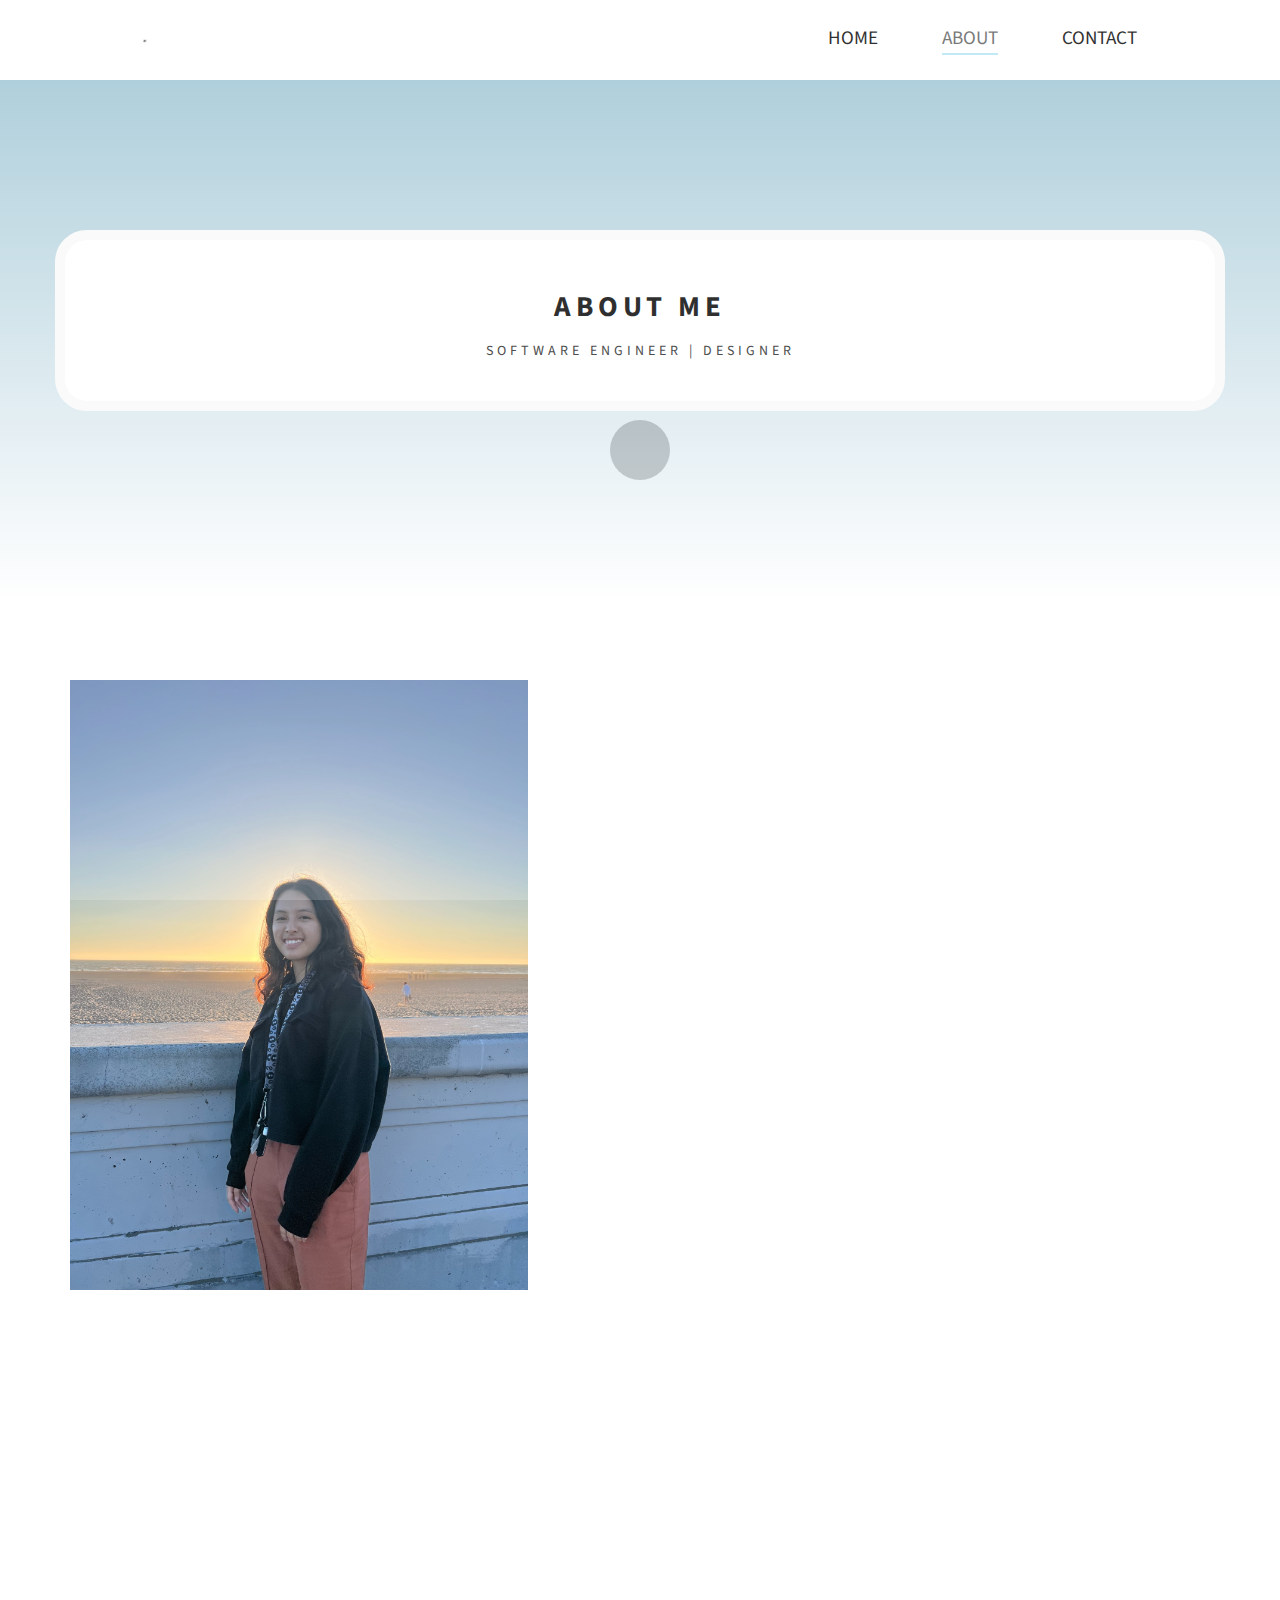
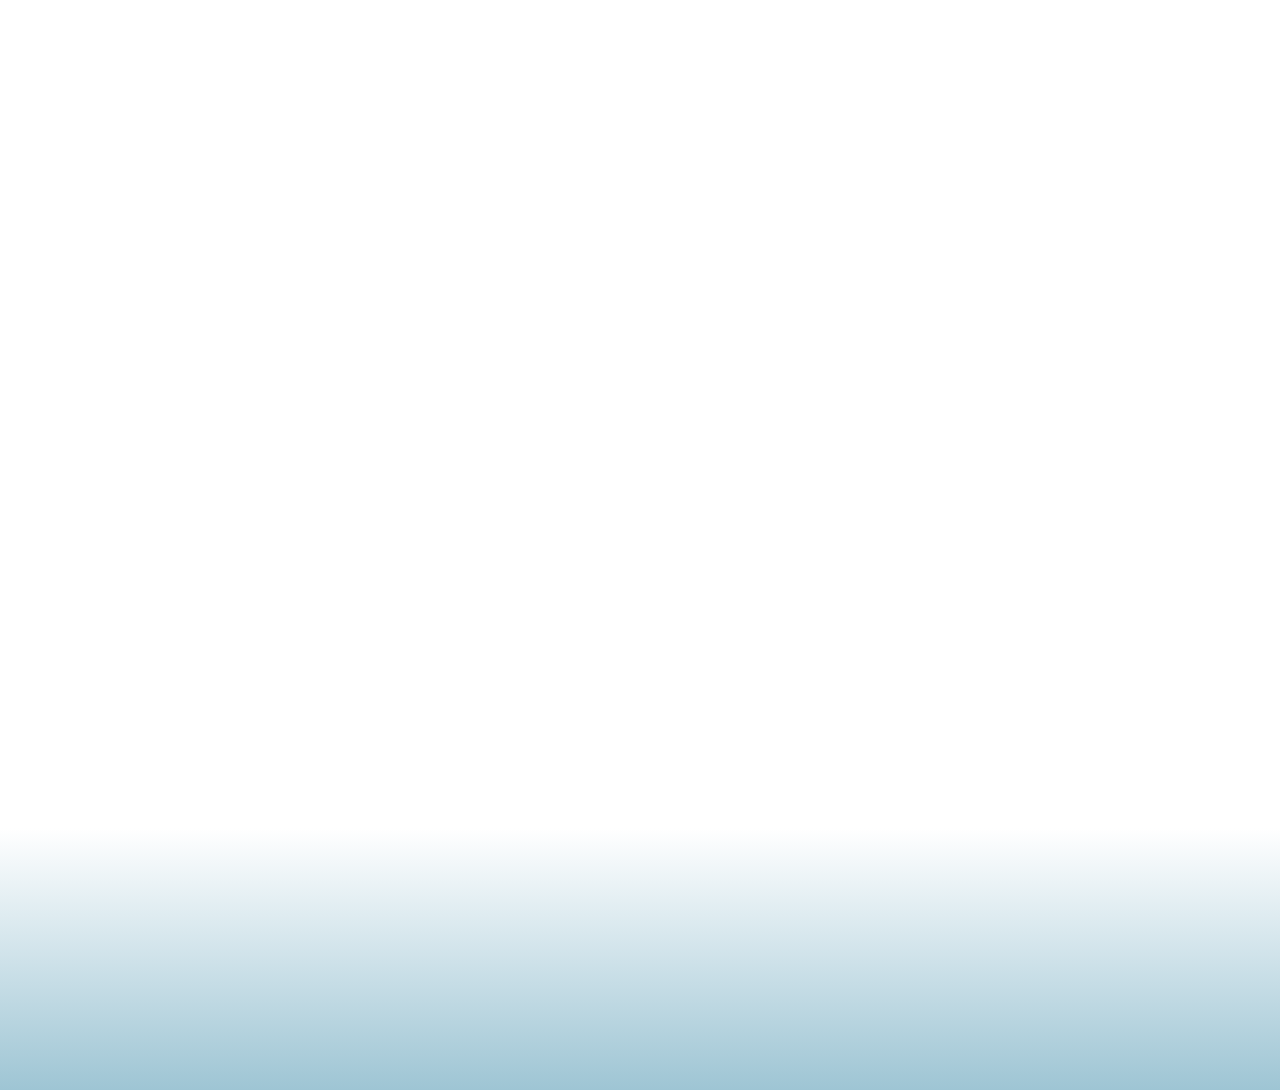
<file: about.html>
<!doctype html>
<html lang="en">
  <head>
    <meta charset="UTF-8" />
    <meta http-equiv="X-UA-Compatible" content="IE=edge" />
    <meta name="viewport" content="width=device-width, initial-scale=1.0" />
    <meta name="description" content="Jessica Trans Portfolio" />
    <meta
      name="keywords"
      content="Jessica Trans, UC Davis, software engineer computer science coding"
    />
    <meta property="og:image" content="img/JT_logo.png" />

    <!-- Site title
    ================================================== -->
    <title>Jessica Trans | Software Engineer</title>
    <link rel="icon" href="/img/cow.png" />

    <!-- github website, clearing cache -->
    <meta http-equiv="cache-control" content="no-cache" />
    <meta http-equiv="expires" content="0" />
    <meta http-equiv="pragma" content="no-cache" />

    <!-- Bootstrap CSS
   ================================================== -->
    <link rel="stylesheet" href="css/bootstrap.min.css" />

    <!-- Animate CSS
   ================================================== -->
    <link rel="stylesheet" href="css/animate.min.css" />

    <!-- Font Icons CSS
   ================================================== -->
    <link rel="stylesheet" href="css/font-awesome.min.css" />
    <link rel="stylesheet" href="css/ionicons.min.css" />

    <!-- Main CSS
   ================================================== -->
    <link rel="stylesheet" href="css/style.css" />
    <link rel="stylesheet" href="css/navbar.css" />
    <link rel="stylesheet" href="css/footer.css" />
    <link rel="stylesheet" href="css/pages.css" />
    <link rel="stylesheet" href="css/button.css" />
    <link rel="stylesheet" href="css/carousel.css" />

    <!-- Google web font 
   ================================================== -->
    <link
      href="https://fonts.googleapis.com/css?family=Source+Sans+Pro:400,700,300"
      rel="stylesheet"
      type="text/css"
    />

    <!-- Javascript 
    ================================================== -->
    <script defer src="js/carousel.js"></script>
    <script defer src="js/jquery.js"></script>
    <script defer src="js/bootstrap.min.js"></script>
    <script defer src="js/wow.min.js"></script>
    <script defer src="js/custom.js"></script>
  </head>

  <body>
    <!-- Preloader section
    ================================================== -->
    <div class="preloader">
      <div class="sk-spinner sk-spinner-pulse"></div>
    </div>

    <!-- Navigation section
    ================================================== -->
    <div class="nav-container">
      <nav class="nav-inner transparent">
        <div class="container navbar">
          <!-- JT Logo -->
          <div class="brand">
            <a href="/">
              <img id="logo" alt="JT Logo" src="/img/JT_logo.png" />
            </a>
          </div>
          <!-- Navbar Options -->
          <div class="nav">
            <div class="grid-navbar">
              <a href="/" class="nav-item visibility">Home</a>
              <a href="/about" class="active visibility">About</a>
              <a href="/contact" class="nav-item visibility">Contact</a>
            </div>
            <!-- Hamburger Icon -->
            <div class="navicon">
              <div class="menu-container">
                <div class="circle dark inline">
                  <i class="icon ion-navicon"></i>
                </div>

                <div class="list-menu">
                  <i class="icon ion-close-round close-iframe"></i>
                  <div class="intro-inner">
                    <ul id="nav-menu">
                      <li><a href="/">Home</a></li>
                      <li><a href="/about">About</a></li>
                      <li><a href="/contact">Contact</a></li>
                    </ul>
                  </div>
                </div>
              </div>
            </div>
          </div>
        </div>
      </nav>
    </div>

    <!-- Header section
    ================================================== -->
    <section id="header" class="header-one">
      <div class="container">
        <div class="row">
          <div class="header-thumb">
            <h1 class="wow fadeIn" data-wow-delay="1s">About Me</h1>
            <h3 class="wow fadeIn" data-wow-delay="1.4s">
              Software Engineer | Designer
            </h3>
          </div>
        </div>
      </div>
    </section>

    <!-- About section
    ================================================== -->
    <section id="about">
      <div class="container">
        <div class="row">
          <div
            class="wow fadeInUp col-lg-5 col-md-5 col-sm-7 col-xs-8"
            data-wow-delay="0.7s"
          >
            <img src="img/about_pic.jpg" class="img-responsive" alt="About" />
          </div>

          <div
            id="bio"
            class="wow fadeInUp col-md-8 col-sm-12 col-xs-11"
            data-wow-delay="0.9s"
          >
            <h4>Hello&#128075;</h4>
            <p>
              High school was the starting point that motivated me to build my
              artistic skills through various art forms such as traditional
              paintings, digital art, 3D art, and sculptures. This foundation in
              visual expression later intersected with my interest in software
              development, leading me to discover the creative relationship
              between art and technology.

              <br /><br />
              My journey at the University of California, Davis, further ignited
              my creativity, allowing me to merge my technical skills with my
              artistic sensibility to develop software that functions
              effectively and connects with people on a deeper level. In
              collaborative environments, I enjoy learning about my colleagues'
              stories and words of wisdom, helping both my professional growth
              and personal development.

              <br /><br />
              Along with that, as a first-generation college graduate, I deeply
              understand the unique challenges faced by underrepresented and
              marginalized communities in navigating higher education, including
              limited resources and unfamiliar systems. Driven by this
              experience, whenever I am given the opportunity to inspire and
              guide young students to pursue STEM-related careers, I actively
              work to provide them with the necessary tools and resources to
              succeed in their academic journeys.
            </p>
            <a
              href="https://drive.google.com/file/d/110WsziL2wxCQandLh0DISG0AWhgiuSEE/view?usp=sharing"
              target="_blank"
            >
              <button class="buttons">Resume</button>
            </a>
          </div>
        </div>

        <div class="wow fadeInUp row" data-wow-delay="1.1s">
          <div class="col-sm-7 col-xs-10 items">
            <!-- Image Carousel Items -->
            <div class="carousel-container">
              <div class="item current">
                <img src="img/teams/hackdavis2022.jpeg" />
              </div>
              <div class="item next">
                <img src="img/teams/winter-spring2023-codelab.png" />
              </div>
              <div class="item">
                <img src="img/teams/sp23-cohort.jpeg" />
              </div>
              <div class="item">
                <img src="img/teams/oasis_team2023.jpeg" />
              </div>
              <div class="item">
                <img src="img/teams/MESA2023.jpeg" />
              </div>
              <div class="item">
                <img src="img/teams/hackdavis2023.jpeg" />
              </div>
              <div class="item">
                <img src="img/teams/oasis_team2024.jpeg" />
              </div>
              <div class="item prev">
                <img src="img/teams/grad2024.jpeg" />
              </div>
            </div>

            <!-- Button Left/Right -->
            <div class="button-container">
              <div class="carousel-button">
                <i class="fa fa-chevron-left"></i>
              </div>
              <div class="carousel-button">
                <i class="fa fa-chevron-right"></i>
              </div>
            </div>
          </div>
        </div>
      </div>
    </section>

    <!-- Footer section
    ================================================== -->
    <footer>
      <div class="container">
        <div class="row">
          <div class="col-md-12 col-sm-12">
            <ul class="social-icon wow fadeInUp" data-wow-delay="0.2s">
              <li>
                <a
                  href="https://www.linkedin.com/in/jessicatrans/"
                  target="_blank"
                  class="fa fa-linkedin"
                ></a>
              </li>
              <li>
                <a
                  href="https://github.com/jessicatrans/"
                  target="_blank"
                  class="fa fa-github"
                ></a>
              </li>
              <li>
                <a
                  href="https://codepen.io/jessicatrans"
                  target="_blank"
                  class="fa fa-codepen"
                ></a>
              </li>
            </ul>
            <p class="wow fadeInUp" data-wow-delay="0.4s">
              Made with <span class="heart">&#9825;</span> by Jessica Trans in
              2024
            </p>
          </div>
        </div>
      </div>
    </footer>
  </body>
</html>
</file>
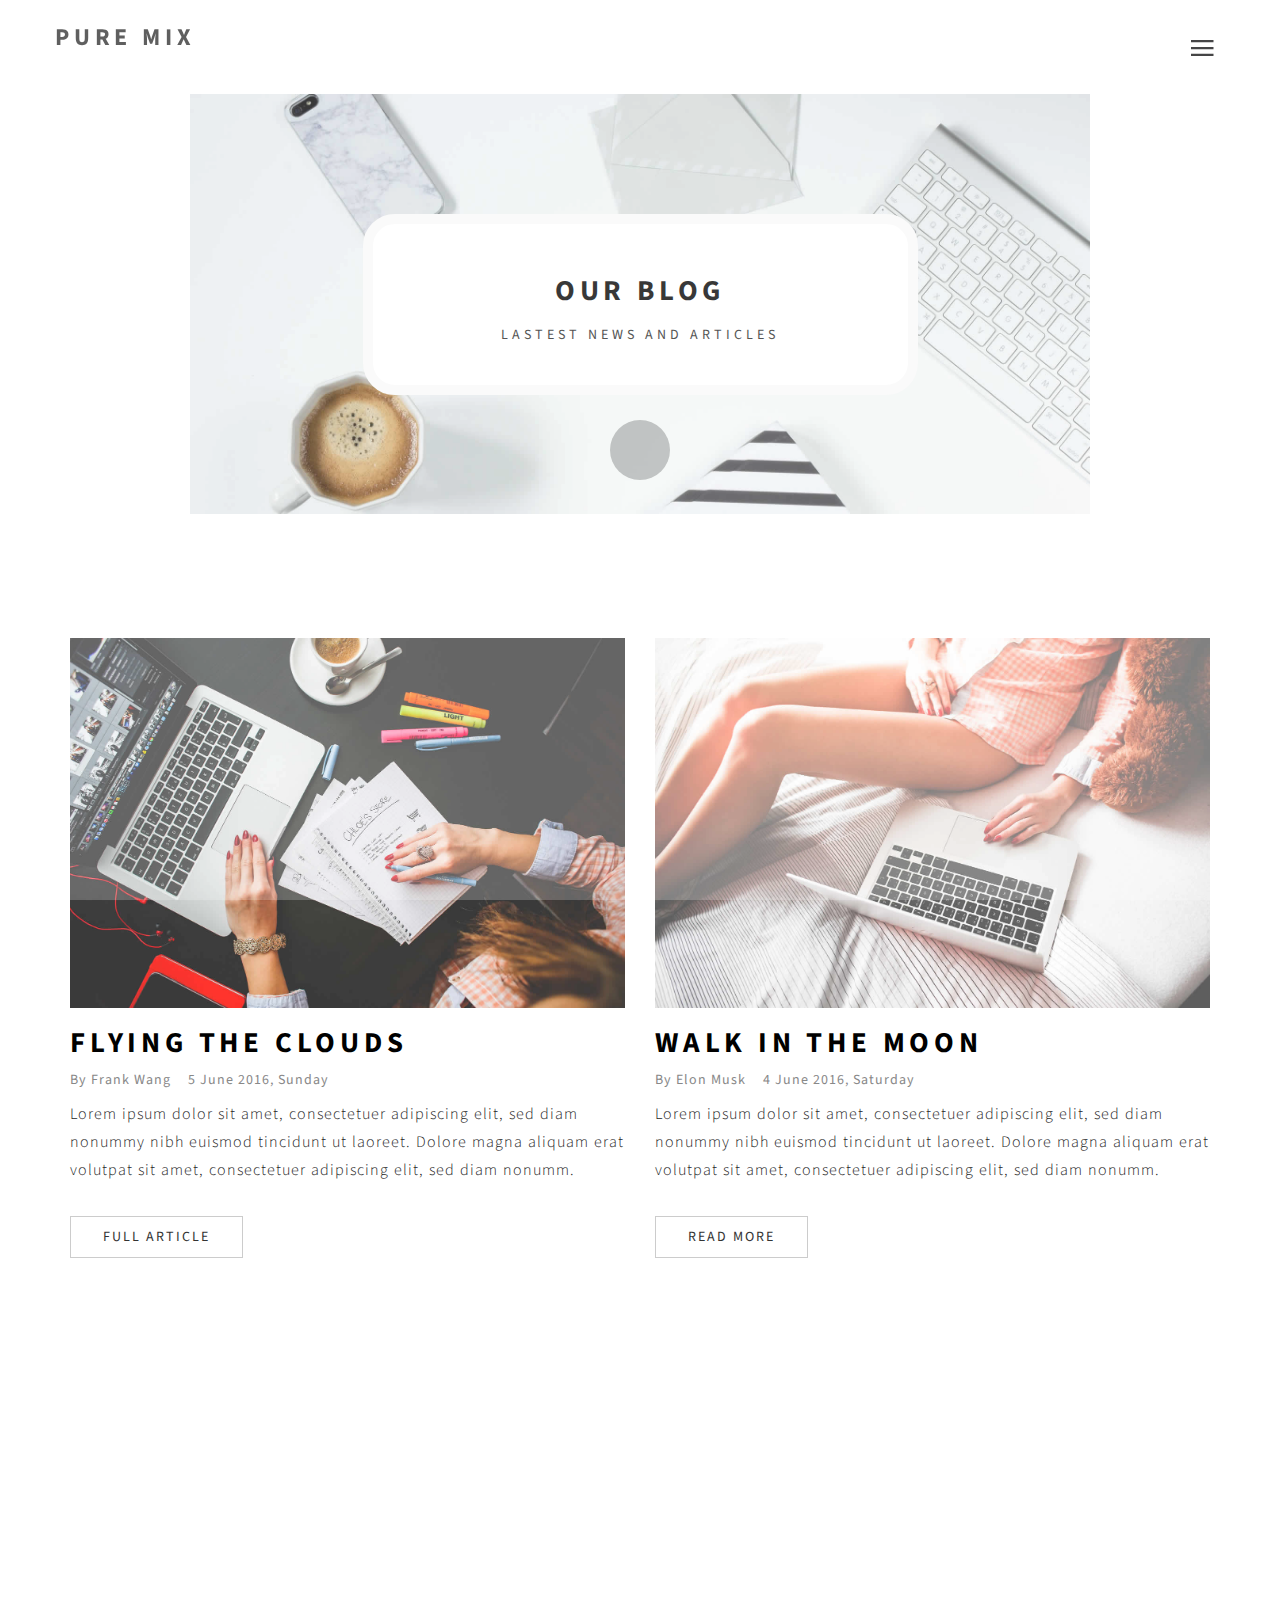
<file: blog.html>
<!DOCTYPE html>
<html lang="en">
<head>
<!--

Template 2082 Pure Mix

http://www.tooplate.com/view/2082-pure-mix

-->
	<meta charset="utf-8">
	<meta http-equiv="X-UA-Compatible" content="IE=Edge">
	<meta name="viewport" content="width=device-width, initial-scale=1">
	<meta name="keywords" content="">
	<meta name="description" content="">

	<!-- Site title
   ================================================== -->
	<title>Pure Mix - Blog</title>

	<!-- Bootstrap CSS
   ================================================== -->
	<link rel="stylesheet" href="css/bootstrap.min.css">

	<!-- Animate CSS
   ================================================== -->
	<link rel="stylesheet" href="css/animate.min.css">

	<!-- Font Icons CSS
   ================================================== -->
	<link rel="stylesheet" href="css/font-awesome.min.css">
	<link rel="stylesheet" href="css/ionicons.min.css">

	<!-- Main CSS
   ================================================== -->
	<link rel="stylesheet" href="css/style.css">

	<!-- Google web font 
   ================================================== -->	
  <link href='https://fonts.googleapis.com/css?family=Source+Sans+Pro:400,700,300' rel='stylesheet' type='text/css'>
	
</head>
<body>


<!-- Preloader section
================================================== -->
<div class="preloader">

	<div class="sk-spinner sk-spinner-pulse"></div>

</div>


<!-- Navigation section
================================================== -->
<div class="nav-container">
   <nav class="nav-inner transparent">

      <div class="navbar">
         <div class="container">
            <div class="row">

              <div class="brand">
                <a href="index.html">Pure Mix</a>
              </div>

              <div class="navicon">
                <div class="menu-container">

                  <div class="circle dark inline">
                    <i class="icon ion-navicon"></i>
                  </div>

                  <div class="list-menu">
                    <i class="icon ion-close-round close-iframe"></i>
                    <div class="intro-inner">
                     	<ul id="nav-menu">
                         <li><a href="index.html">Home</a></li>
                       	 <li><a href="about.html">About</a></li>
                       	 <li><a href="blog.html">Blog</a></li>
                       	 <li><a href="contact.html">Contact</a></li>
                      </ul>
                    </div>
                  </div>

                </div>
              </div>

            </div>
         </div>
      </div>

   </nav>
</div>


<!-- Header section
================================================== -->
<section id="header" class="header-five">
	<div class="container">
		<div class="row">

			<div class="col-md-offset-3 col-md-6 col-sm-offset-2 col-sm-8">
          <div class="header-thumb">
              <h1 class="wow fadeIn" data-wow-delay="0.6s">Our Blog</h1>
              <h3 class="wow fadeInUp" data-wow-delay="0.9s">Lastest News and Articles</h3>
          </div>
			</div>

		</div>
	</div>		
</section>


<!-- Blog section
================================================== -->
<section id="blog">
   <div class="container">
      <div class="row">

         <div class="wow fadeInUp col-md-6 col-sm-6" data-wow-delay="1s">
         	  <div class="blog-thumb">
         		   <a href="single-post.html"><img src="images/blog-img1.jpg" class="img-responsive" alt="Blog"></a>
         		   <a href="single-post.html"><h1>Flying the Clouds</h1></a>
         		     <div class="post-format">
						        <span>By <a href="#">Frank Wang</a></span>
						        <span><i class="fa fa-date"></i> 5 June 2016, Sunday</span>
					       </div>
         		     <p>Lorem ipsum dolor sit amet, consectetuer adipiscing elit, sed diam nonummy nibh euismod tincidunt ut laoreet. Dolore magna aliquam erat volutpat sit amet, consectetuer adipiscing elit, sed diam nonumm.</p>
         		     <a href="single-post.html" class="btn btn-default">Full Article</a>
         	    </div>
		    </div>

		    <div class="wow fadeInUp col-md-6 col-sm-6" data-wow-delay="1.6s">
         	  <div class="blog-thumb">
         		   <a href="single-post.html"><img src="images/blog-img2.jpg" class="img-responsive" alt="Blog"></a>
         		   <a href="single-post.html"><h1>Walk in the Moon</h1></a>
         			    <div class="post-format">
						        <span>By <a href="#">Elon Musk</a></span>
						        <span><i class="fa fa-date"></i> 4 June 2016, Saturday</span>
					       </div>
         		     <p>Lorem ipsum dolor sit amet, consectetuer adipiscing elit, sed diam nonummy nibh euismod tincidunt ut laoreet. Dolore magna aliquam erat volutpat sit amet, consectetuer adipiscing elit, sed diam nonumm.</p>
         		     <a href="single-post.html" class="btn btn-default">Read More</a>
         	  </div>
		    </div>

        

		    <div class="wow fadeInUp col-md-4 col-sm-4" data-wow-delay="1.9s">
         	  <div class="blog-thumb">
         		   <a href="single-post.html"><img src="images/blog-img3.jpg" class="img-responsive" alt="Blog"></a>
         		   <a href="single-post.html"><h1>Swim the Pool</h1></a>
         			    <div class="post-format">
						        <span>By <a href="#">Jack Ma</a></span>
						        <span><i class="fa fa-date"></i> 3 June 2016, Friday</span>
					       </div>
         		     <p>Lorem ipsum dolor sit amet, consectetuer adipiscing elit, sed diam nonummy nibh euismod tincidunt ut laoreet.</p>
         		     <a href="single-post.html" class="btn btn-default">Details</a>
         	  </div>
		    </div>

        <div class="wow fadeInUp col-md-4 col-sm-4" data-wow-delay="2.2s">
            <div class="blog-thumb">
               <a href="single-post.html"><img src="images/blog-img4.jpg" class="img-responsive" alt="Blog"></a>
               <a href="single-post.html"><h1>Talking the Sun</h1></a>
                  <div class="post-format">
                    <span>By <a href="#">Sandar</a></span>
                    <span><i class="fa fa-date"></i> 2 June 2016, Thursday</span>
                 </div>
                 <p>Lorem ipsum dolor sit amet, consectetuer adipiscing elit, sed diam nonummy nibh euismod tincidunt ut laoreet.</p>
                 <a href="single-post.html" class="btn btn-default">Read More</a>
            </div>
        </div>

        <div class="wow fadeInUp col-md-4 col-sm-4" data-wow-delay="2s">
            <div class="blog-thumb">
               <a href="single-post.html"><img src="images/blog-img5.jpg" class="img-responsive" alt="Blog"></a>
               <a href="single-post.html"><h1>View the Mountain</h1></a>
                  <div class="post-format">
                    <span>By <a href="#">Cindy</a></span>
                    <span><i class="fa fa-date"></i> 1 June 2016, Wednesday</span>
                 </div>
                 <p>Lorem ipsum dolor sit amet, consectetuer adipiscing elit, sed diam nonummy nibh euismod tincidunt ut laoreet.</p>
                 <a href="single-post.html" class="btn btn-default">Full Story</a>
            </div>
        </div>

        <div class="wow fadeInUp col-md-3 col-sm-3" data-wow-delay="2.4s">
            <div class="blog-thumb">
               <a href="single-post.html"><img src="images/blog-img6.jpg" class="img-responsive" alt="Blog"></a>
               <a href="single-post.html"><h1>Mountain</h1></a>
                  <div class="post-format">
                    <span>By <a href="#">Linda</a></span>
                    <span><i class="fa fa-date"></i> 31 May 2016, Tuesday</span>
                 </div>
                 <p>Lorem ipsum dolor sit amet, consectetuer adipiscing elit, sed diam nonummy.</p>
                 <a href="single-post.html" class="btn btn-default">Read More</a>
            </div>
        </div>

        <div class="wow fadeInUp col-md-3 col-sm-3" data-wow-delay="1.5s">
            <div class="blog-thumb">
               <a href="single-post.html"><img src="images/blog-img7.jpg" class="img-responsive" alt="Blog"></a>
               <a href="single-post.html"><h1>Cloud</h1></a>
                  <div class="post-format">
                    <span>By <a href="#">Bill Gates</a></span>
                    <span><i class="fa fa-date"></i> 30 May 2016, Monday</span>
                 </div>
                 <p>Lorem ipsum dolor sit amet, consectetuer adipiscing elit, sed diam nonummy.</p>
                 <a href="single-post.html" class="btn btn-default">Details</a>
            </div>
        </div>

        <div class="wow fadeInUp col-md-3 col-sm-3" data-wow-delay="1s">
            <div class="blog-thumb">
               <a href="single-post.html"><img src="images/blog-img8.jpg" class="img-responsive" alt="Blog"></a>
               <a href="single-post.html"><h1>Blue Sky</h1></a>
                  <div class="post-format">
                    <span>By <a href="#">Elon Musk</a></span>
                    <span><i class="fa fa-date"></i> 29 May 2016, Sunday</span>
                 </div>
                 <p>Lorem ipsum dolor sit amet, consectetuer adipiscing elit, sed diam nonummy.</p>
                 <a href="single-post.html" class="btn btn-default">Read More</a>
            </div>
        </div>

        <div class="wow fadeInUp col-md-3 col-sm-3" data-wow-delay="1.3s">
            <div class="blog-thumb">
               <a href="single-post.html"><img src="images/blog-img9.jpg" class="img-responsive" alt="Blog"></a>
               <a href="single-post.html"><h1>Forest</h1></a>
                  <div class="post-format">
                    <span>By <a href="#">Jack Ma</a></span>
                    <span><i class="fa fa-date"></i> 28 May 2016, Saturday</span>
                 </div>
                 <p>Lorem ipsum dolor sit amet, consectetuer adipiscing elit, sed diam nonummy.</p>
                 <a href="single-post.html" class="btn btn-default">Details</a>
            </div>
        </div>
        
        <div class="wow fadeInUp col-md-12 col-sm-12" data-wow-delay="1.3s">
          <h1>Interdum et malesuada fames</h1>
          <p>Sed quis laoreet purus, a luctus ligula. Suspendisse nec urna a dolor sodales venenatis. Donec et sem quam. Fusce faucibus neque sit amet arcu auctor tincidunt. Etiam feugiat nibh orci, quis sagittis velit pretium ac. Suspendisse egestas ex a dolor dictum gravida. Lorem ipsum dolor sit amet, consectetur adipiscing elit. Fusce sagittis urna id odio consequat fringilla.</p>
          <p>Integer eu rhoncus libero. Nulla dignissim laoreet eros quis interdum. Proin ut placerat dui, eget vehicula ipsum. Mauris id molestie eros. Vestibulum fringilla dui nunc, vitae euismod ligula consectetur eget. Sed accumsan, ipsum in scelerisque euismod, nisi quam placerat urna, ac porttitor augue sapien varius velit.</p>
       </div>

      </div>
   </div>
</section>

<!-- Footer section
================================================== -->
<footer>
	<div class="container">
		<div class="row">

			<div class="col-md-12 col-sm-12">
				<p class="wow fadeInUp"  data-wow-delay="0.3s">Copyright © 2016 Your Company Name - Designed by Tooplate</p>
				<ul class="social-icon wow fadeInUp"  data-wow-delay="0.6s">
					<li><a href="#" class="fa fa-facebook"></a></li>
					<li><a href="#" class="fa fa-twitter"></a></li>
					<li><a href="#" class="fa fa-dribbble"></a></li>
					<li><a href="#" class="fa fa-behance"></a></li>
					<li><a href="#" class="fa fa-google-plus"></a></li>
				</ul>
			</div>
			
		</div>
	</div>
</footer>

<!-- Javascript 
================================================== -->
<script src="js/jquery.js"></script>
<script src="js/bootstrap.min.js"></script>
<script src="js/wow.min.js"></script>
<script src="js/custom.js"></script>

</body>
</html>
</file>
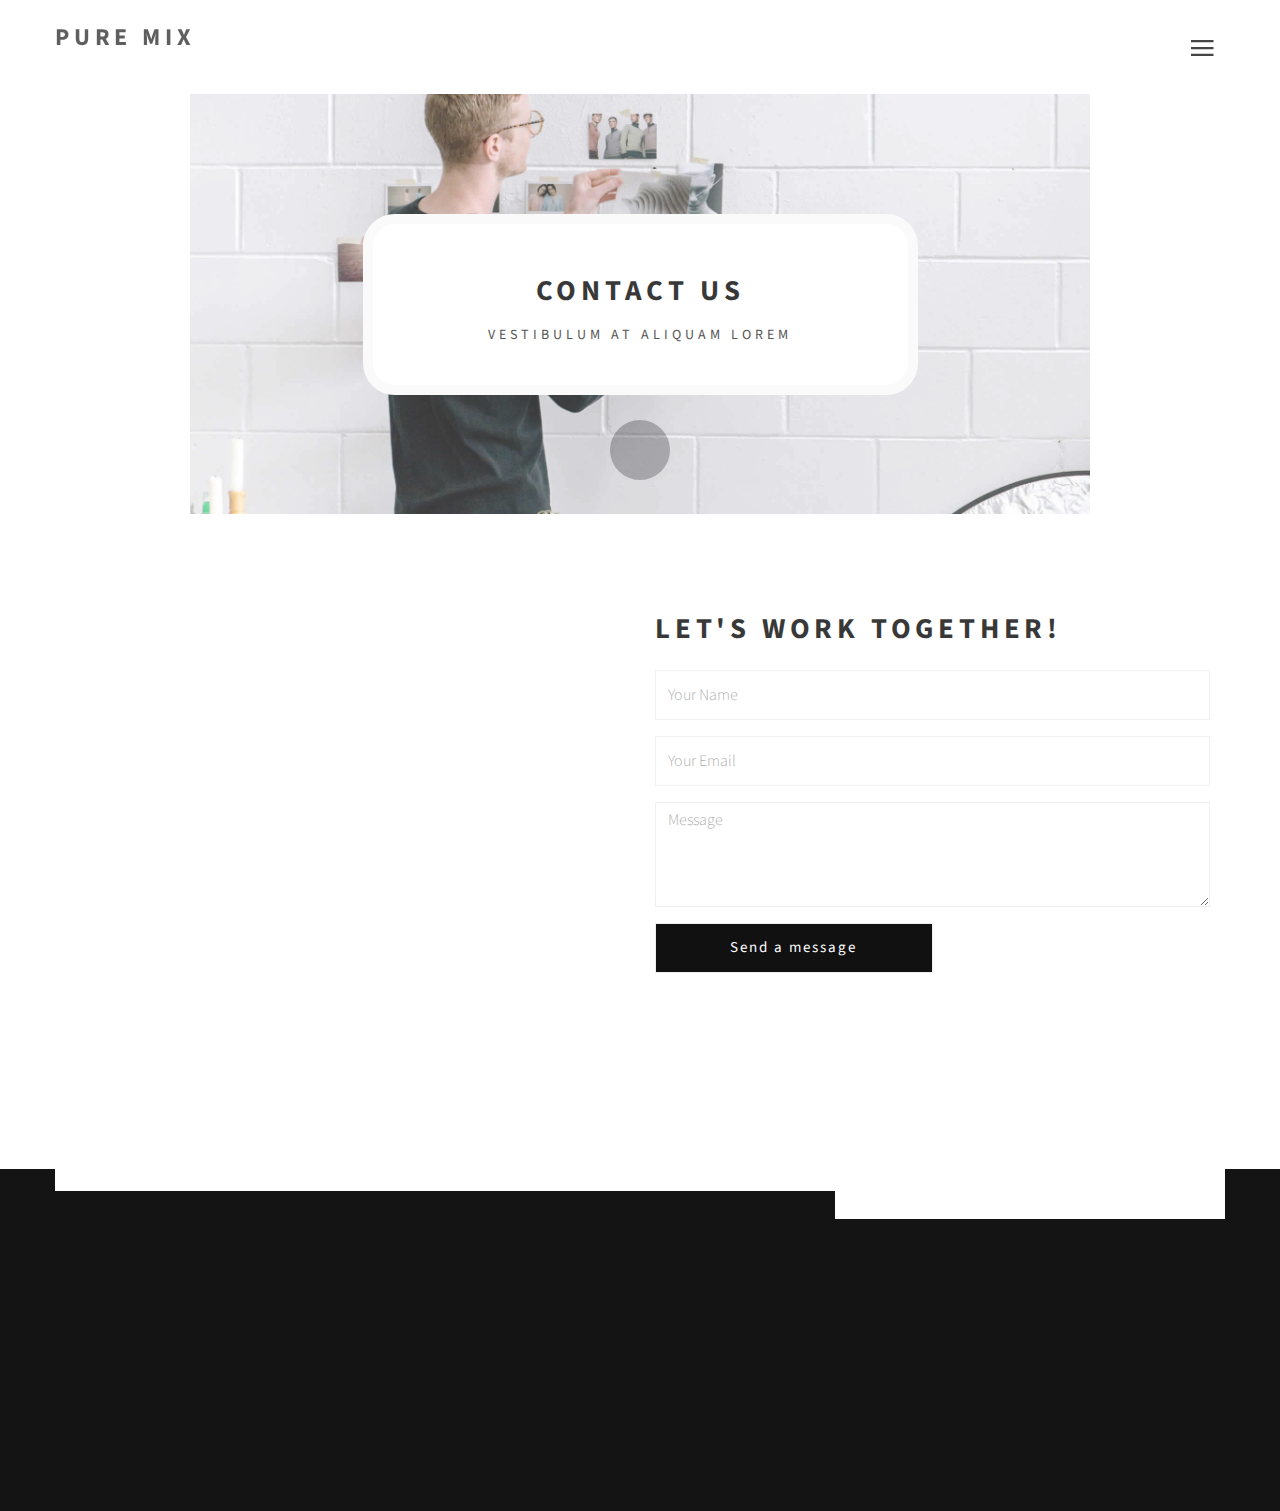
<file: contact.html>
<!DOCTYPE html>
<html lang="en">
<head>
<!--

Template 2082 Pure Mix

http://www.tooplate.com/view/2082-pure-mix

-->
	<meta charset="utf-8">
	<meta http-equiv="X-UA-Compatible" content="IE=Edge">
	<meta name="viewport" content="width=device-width, initial-scale=1">
	<meta name="keywords" content="">
	<meta name="description" content="">

	<!-- Site title
   ================================================== -->
	<title>Pure Mix - Contact</title>

	<!-- Bootstrap CSS
   ================================================== -->
	<link rel="stylesheet" href="css/bootstrap.min.css">

	<!-- Animate CSS
   ================================================== -->
	<link rel="stylesheet" href="css/animate.min.css">

	<!-- Font Icons CSS
   ================================================== -->
	<link rel="stylesheet" href="css/font-awesome.min.css">
	<link rel="stylesheet" href="css/ionicons.min.css">

	<!-- Main CSS
   ================================================== -->
	<link rel="stylesheet" href="css/style.css">

	<!-- Google web font 
   ================================================== -->	
  <link href='https://fonts.googleapis.com/css?family=Source+Sans+Pro:400,700,300' rel='stylesheet' type='text/css'>
	
</head>
<body>


<!-- Preloader section
================================================== -->
<div class="preloader">

	<div class="sk-spinner sk-spinner-pulse"></div>

</div>


<!-- Navigation section
================================================== -->
<div class="nav-container">
   <nav class="nav-inner transparent">

      <div class="navbar">
         <div class="container">
            <div class="row">

              <div class="brand">
                <a href="index.html">Pure Mix</a>
              </div>

              <div class="navicon">
                <div class="menu-container">

                  <div class="circle dark inline">
                    <i class="icon ion-navicon"></i>
                  </div>

                  <div class="list-menu">
                    <i class="icon ion-close-round close-iframe"></i>
                    <div class="intro-inner">
                     	<ul id="nav-menu">
                         <li><a href="index.html">Home</a></li>
                       	 <li><a href="about.html">About</a></li>
                       	 <li><a href="blog.html">Blog</a></li>
                       	 <li><a href="contact.html">Contact</a></li>
                      </ul>
                    </div>
                  </div>

                </div>
              </div>

            </div>
         </div>
      </div>

   </nav>
</div>


<!-- Header section
================================================== -->
<section id="header" class="header-four">
	<div class="container">
		<div class="row">

			<div class="col-md-offset-3 col-md-6 col-sm-offset-2 col-sm-8">
            	<div class="header-thumb">
              		 <h1 class="wow fadeIn" data-wow-delay="0.6s">Contact Us</h1>
              		 <h3 class="wow fadeInUp" data-wow-delay="0.9s">Vestibulum at aliquam lorem</h3>
           		</div>
			</div>

		</div>
	</div>		
</section>


<!-- Contact section
================================================== -->
<section id="contact">
   <div class="container">
      <div class="row">

         <div class="wow fadeInUp col-md-6 col-sm-12" data-wow-delay="1.3s">
         	<div class="google_map">
				<div id="map-canvas"></div>
			</div>
		</div>

		<div class="wow fadeInUp col-md-6 col-sm-12" data-wow-delay="1.6s">
			<h1>Let's work together!</h1>
			<div class="contact-form">
				<form id="contact-form" method="post" action="#">
					<input name="name" type="text" class="form-control" placeholder="Your Name" required>
					<input name="email" type="email" class="form-control" placeholder="Your Email" required>
					<textarea name="message" class="form-control" placeholder="Message" rows="4" required></textarea>
					<div class="contact-submit">
						<input type="submit" class="form-control submit" value="Send a message">
					</div>
				</form>
			</div>
		</div>

		<div class="clearfix"></div>

			<div class="col-md-4 col-sm-4">
				<div class="wow fadeInUp media" data-wow-delay="0.3s">
					<div class="media-object pull-left">
						<i class="fa fa-tablet"></i>
					</div>
					<div class="media-body">
						<h3 class="media-heading">Phone</h3>
						<p>+99 00 8877 6655</p>
					</div>
				</div>
			</div>

			<div class="col-md-4 col-sm-4">
				<div class="wow fadeInUp media" data-wow-delay="0.6s">
					<div class="media-object pull-left">
						<i class="fa fa-envelope"></i>
					</div>
					<div class="media-body">
						<h3 class="media-heading">Email</h3>
						<p>hello@company.com</p>
					</div>
				</div>
			</div>

			<div class="col-md-4 col-sm-4">
				<div class="wow fadeInUp media" data-wow-delay="0.9s">
					<div class="media-object pull-left">
						<i class="fa fa-globe"></i>
					</div>
					<div class="media-body">
						<h3 class="media-heading">Address</h3>
						<p>123 New Street, Old Town<br>
                        Another Village, 11220</p>
					</div>
				</div>
			</div>

      </div>
   </div>
</section>


<!-- Footer section
================================================== -->
<footer>
	<div class="container">
		<div class="row">

			<div class="col-md-12 col-sm-12">
				<p class="wow fadeInUp"  data-wow-delay="0.3s">Copyright © 2016 Your Company Name - Designed by Tooplate</p>
				<ul class="social-icon wow fadeInUp"  data-wow-delay="0.6s">
					<li><a href="#" class="fa fa-facebook"></a></li>
					<li><a href="#" class="fa fa-twitter"></a></li>
					<li><a href="#" class="fa fa-dribbble"></a></li>
					<li><a href="#" class="fa fa-behance"></a></li>
					<li><a href="#" class="fa fa-google-plus"></a></li>
				</ul>
			</div>
			
		</div>
	</div>
</footer>

<!-- Javascript 
================================================== -->
<script src="js/jquery.js"></script>
<script src="js/bootstrap.min.js"></script>
<script src="js/wow.min.js"></script>
<script src="js/custom.js"></script>

</body>
</html>
</file>
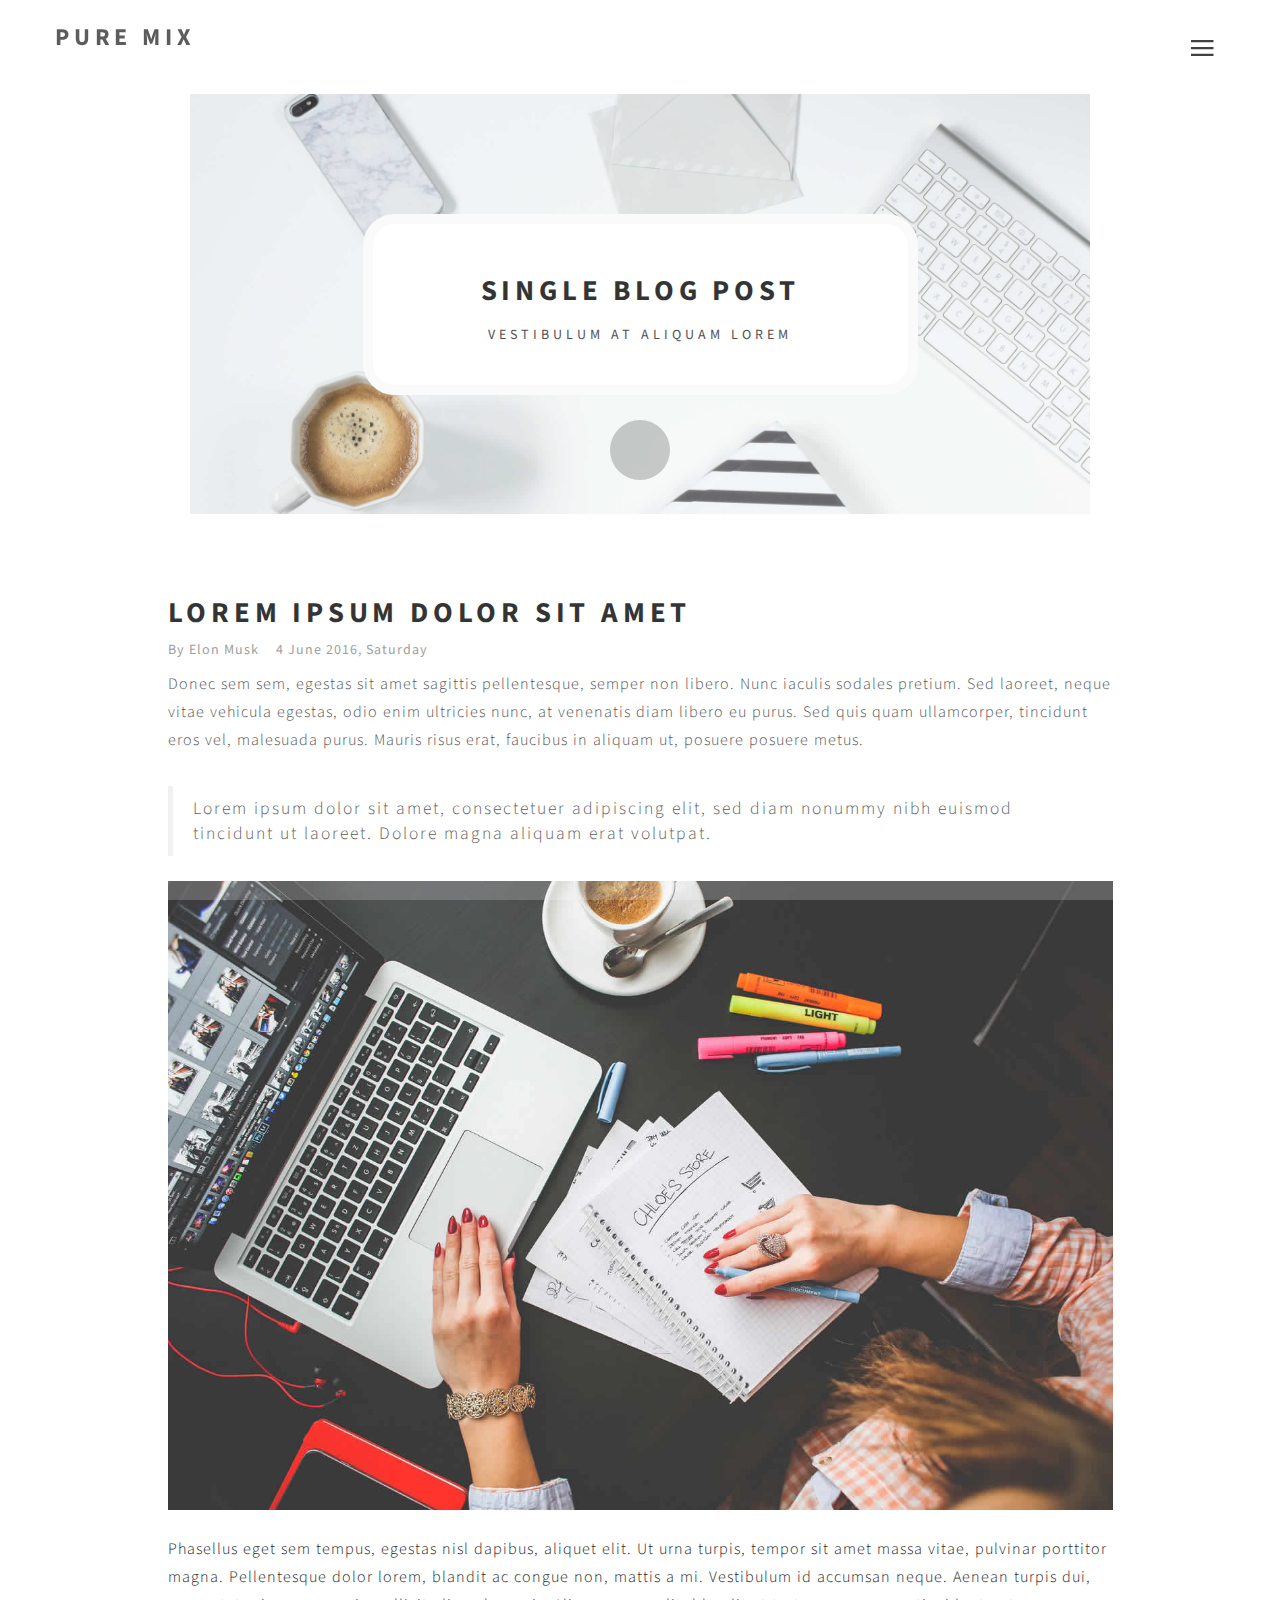
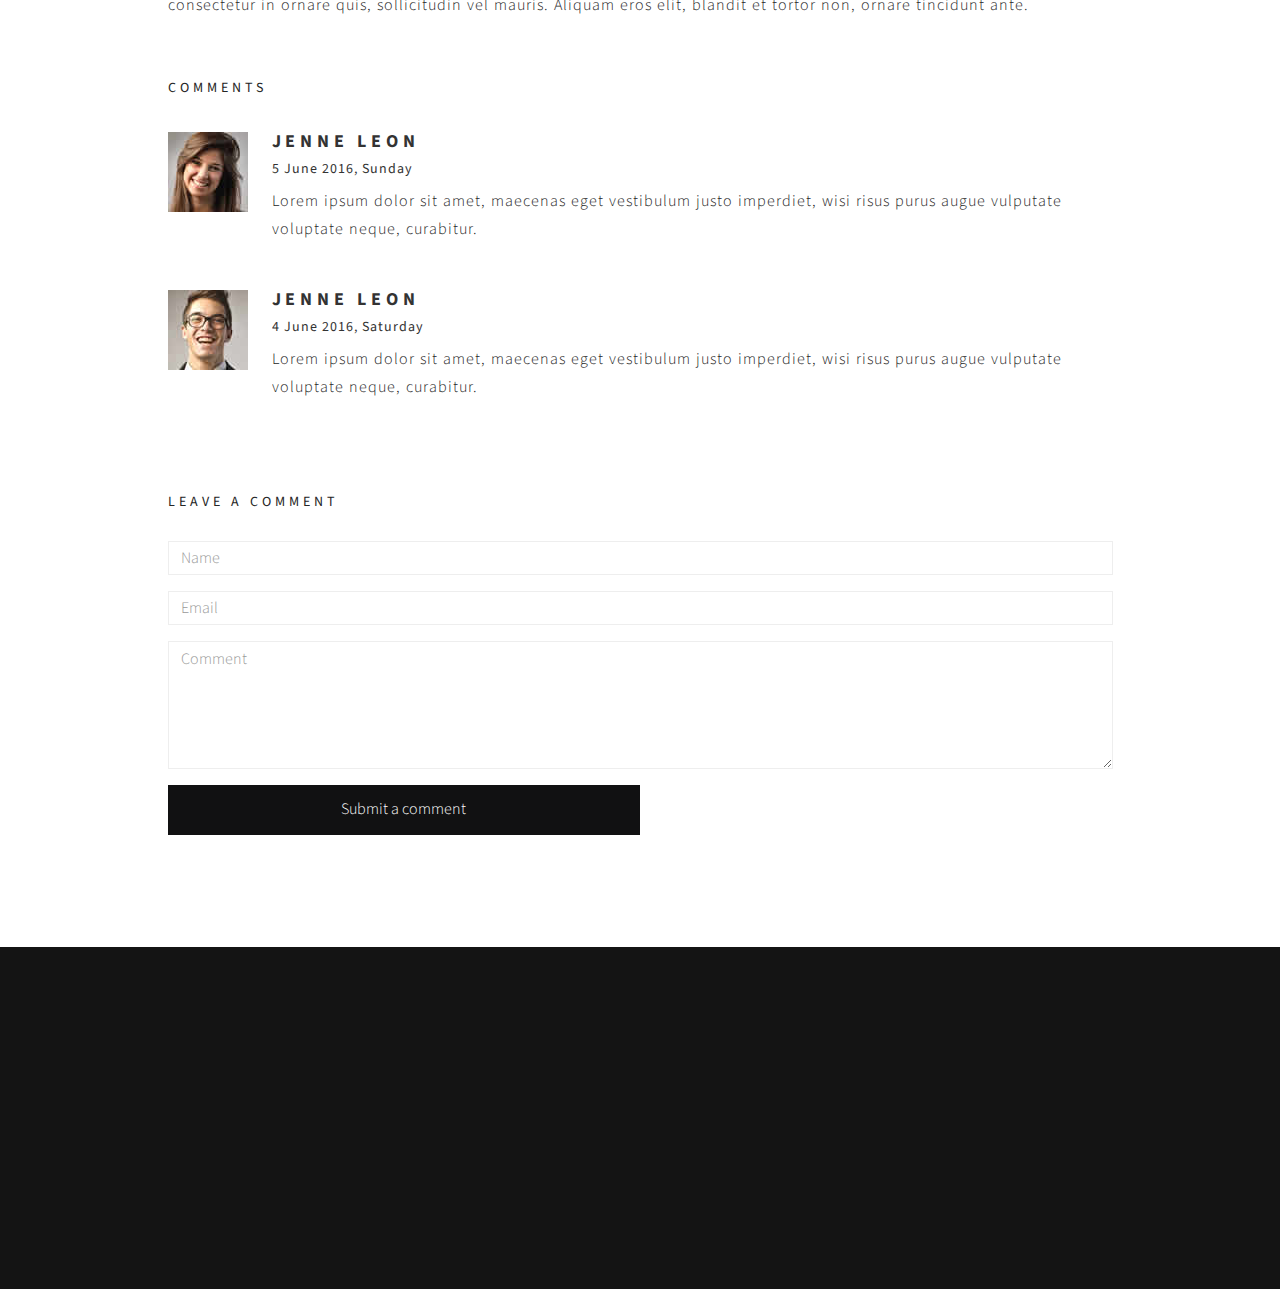
<file: senscape.html>
<!DOCTYPE html>
<html lang="en">
<head>
<!--

Template 2082 Pure Mix

http://www.tooplate.com/view/2082-pure-mix

-->
	<meta charset="utf-8">
	<meta http-equiv="X-UA-Compatible" content="IE=Edge">
	<meta name="viewport" content="width=device-width, initial-scale=1">
	<meta name="keywords" content="">
	<meta name="description" content="">

	<!-- Site title
   ================================================== -->
	<title>Pure Mix - Single Post</title>

	<!-- Bootstrap CSS
   ================================================== -->
	<link rel="stylesheet" href="css/bootstrap.min.css">

	<!-- Animate CSS
   ================================================== -->
	<link rel="stylesheet" href="css/animate.min.css">

	<!-- Font Icons CSS
   ================================================== -->
	<link rel="stylesheet" href="css/font-awesome.min.css">
	<link rel="stylesheet" href="css/ionicons.min.css">

	<!-- Main CSS
   ================================================== -->
	<link rel="stylesheet" href="css/style.css">

	<!-- Google web font 
   ================================================== -->	
  <link href='https://fonts.googleapis.com/css?family=Source+Sans+Pro:400,700,300' rel='stylesheet' type='text/css'>
	
</head>
<body>


<!-- Preloader section
================================================== -->
<div class="preloader">

	<div class="sk-spinner sk-spinner-pulse"></div>

</div>


<!-- Navigation section
================================================== -->
<div class="nav-container">
   <nav class="nav-inner transparent">

      <div class="navbar">
         <div class="container">
            <div class="row">

              <div class="brand">
                <a href="index.html">Pure Mix</a>
              </div>

              <div class="navicon">
                <div class="menu-container">

                  <div class="circle dark inline">
                    <i class="icon ion-navicon"></i>
                  </div>

                  <div class="list-menu">
                    <i class="icon ion-close-round close-iframe"></i>
                    <div class="intro-inner">
                     	<ul id="nav-menu">
                         <li><a href="index.html">Home</a></li>
                       	 <li><a href="about.html">About</a></li>
                       	 <li><a href="blog.html">Blog</a></li>
                       	 <li><a href="contact.html">Contact</a></li>
                      </ul>
                    </div>
                  </div>

                </div>
              </div>

            </div>
         </div>
      </div>

   </nav>
</div>

<!-- Header section
================================================== -->
<section id="header" class="header-five">
	<div class="container">
		<div class="row">

			<div class="col-md-offset-3 col-md-6 col-sm-offset-2 col-sm-8">
          <div class="header-thumb">
              <h1 class="wow fadeIn" data-wow-delay="0.6s">Single Blog post</h1>
              <h3 class="wow fadeInUp" data-wow-delay="0.9s">Vestibulum at aliquam lorem</h3>
          </div>
			</div>

		</div>
	</div>		
</section>


<!-- Single Post section
================================================== -->
<section id="single-post">
   <div class="container">
      <div class="row">

         <div class="wow fadeInUp col-md-offset-1 col-md-10 col-sm-offset-1 col-sm-10" data-wow-delay="2.3s">
         	  <div class="blog-thumb">
         		   
         		   <h1>Lorem ipsum dolor sit amet</h1>
         			    <div class="post-format">
						        <span>By <a href="#">Elon Musk</a></span>
						        <span><i class="fa fa-date"></i> 4 June 2016, Saturday</span>
					       </div>
         		   <p>Donec sem sem, egestas sit amet sagittis pellentesque, semper non libero. Nunc iaculis sodales pretium. Sed laoreet, neque vitae vehicula egestas, odio enim ultricies nunc, at venenatis diam libero eu purus. Sed quis quam ullamcorper, tincidunt eros vel, malesuada purus. Mauris risus erat, faucibus in aliquam ut, posuere posuere metus.</p>
               <blockquote>Lorem ipsum dolor sit amet, consectetuer adipiscing elit, sed diam nonummy nibh euismod tincidunt ut laoreet. Dolore magna aliquam erat volutpat.</blockquote>
               
               <img src="images/blog-img1.jpg" class="img-responsive post-image" alt="Blog">
               <p>Phasellus eget sem tempus, egestas nisl dapibus, aliquet elit. Ut urna turpis, tempor sit amet massa vitae, pulvinar porttitor magna. Pellentesque dolor lorem, blandit ac congue non, mattis a mi. Vestibulum id accumsan neque. Aenean turpis dui, consectetur in ornare quis, sollicitudin vel mauris. Aliquam eros elit, blandit et tortor non, ornare tincidunt ante.</p>
               
               

               <div class="blog-comment">
                 <h3>Comments</h3>
                    <div class="media">
                        <div class="media-object pull-left">
                            <img src="images/comment1.jpg" class="img-responsive" alt="blog">
                       </div>
                      <div class="media-body">
                        <h4 class="media-heading">Jenne leon</h4>
                        <h5>5 June 2016, Sunday</h5>
                        <p>Lorem ipsum dolor sit amet, maecenas eget vestibulum justo imperdiet, wisi risus purus augue vulputate voluptate neque, curabitur.</p>
                      </div>
                    </div>
                    <div class="media">
                        <div class="media-object pull-left">
                            <img src="images/comment2.jpg" class="img-responsive" alt="blog">
                       </div>
                      <div class="media-body">
                        <h4 class="media-heading">Jenne leon</h4>
                        <h5>4 June 2016, Saturday</h5>
                        <p>Lorem ipsum dolor sit amet, maecenas eget vestibulum justo imperdiet, wisi risus purus augue vulputate voluptate neque, curabitur.</p>
                      </div>
                    </div>
               </div>

               <div class="blog-comment-form">
                  <h3>Leave a comment</h3>
                    <form action="#" method="post">
                      <input type="text" class="form-control" placeholder="Name" name="name" required>
                      <input type="email" class="form-control" placeholder="Email" name="email" required>
                      <textarea class="form-control" placeholder="Comment" rows="5" name"Your Comments" required id="comment"></textarea>
                      <div class="contact-submit">
                      	<input name="submit" type="submit" class="form-control" id="submit" value="Submit a comment">
                      </div>
                   </form>
               </div>
         	  </div>
		    </div>

      </div>
   </div>
</section>

<!-- Footer section
================================================== -->
<footer>
	<div class="container">
		<div class="row">

			<div class="col-md-12 col-sm-12">
				<p class="wow fadeInUp"  data-wow-delay="0.3s">Copyright © 2016 Your Company Name - Designed by Tooplate</p>
				<ul class="social-icon wow fadeInUp"  data-wow-delay="0.6s">
					<li><a href="#" class="fa fa-facebook"></a></li>
					<li><a href="#" class="fa fa-twitter"></a></li>
					<li><a href="#" class="fa fa-dribbble"></a></li>
					<li><a href="#" class="fa fa-behance"></a></li>
					<li><a href="#" class="fa fa-google-plus"></a></li>
				</ul>
			</div>
			
		</div>
	</div>
</footer>

<!-- Javascript 
================================================== -->
<script src="js/jquery.js"></script>
<script src="js/bootstrap.min.js"></script>
<script src="js/wow.min.js"></script>
<script src="js/custom.js"></script>

</body>
</html>
</file>
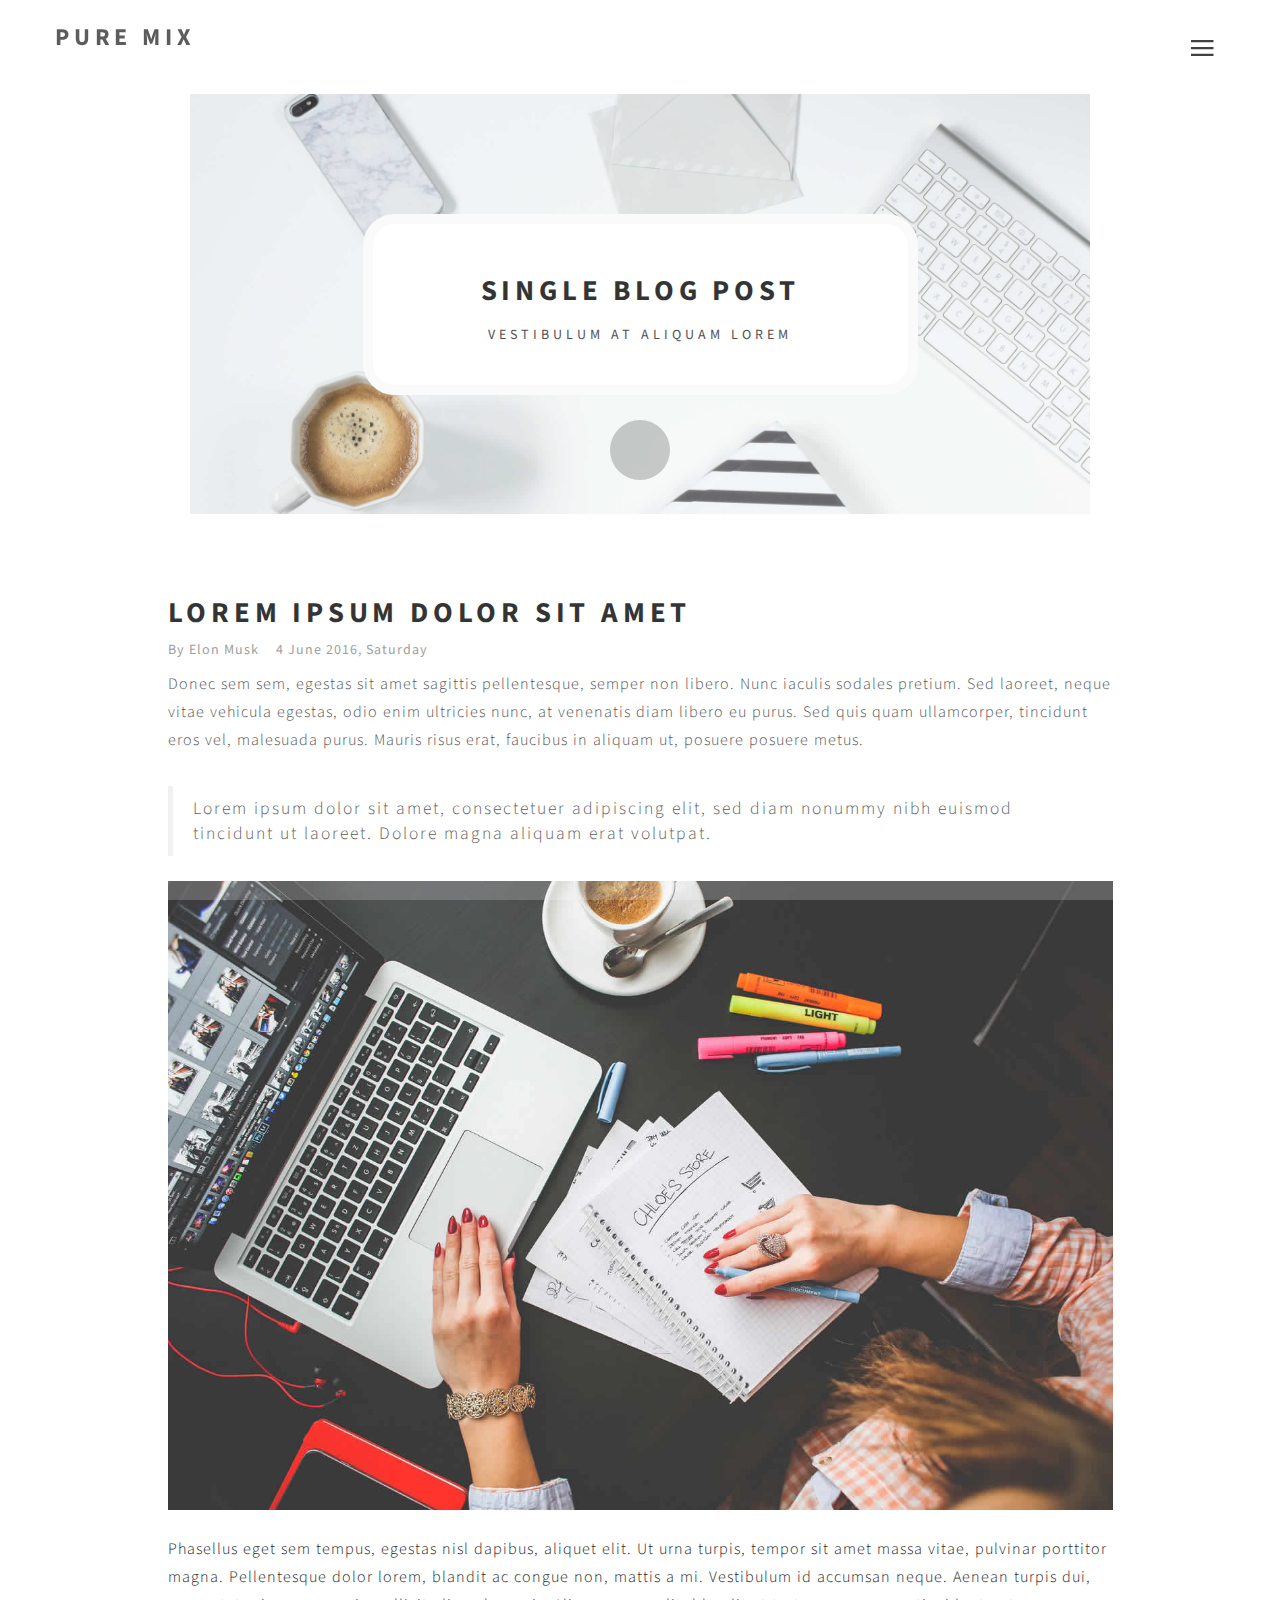
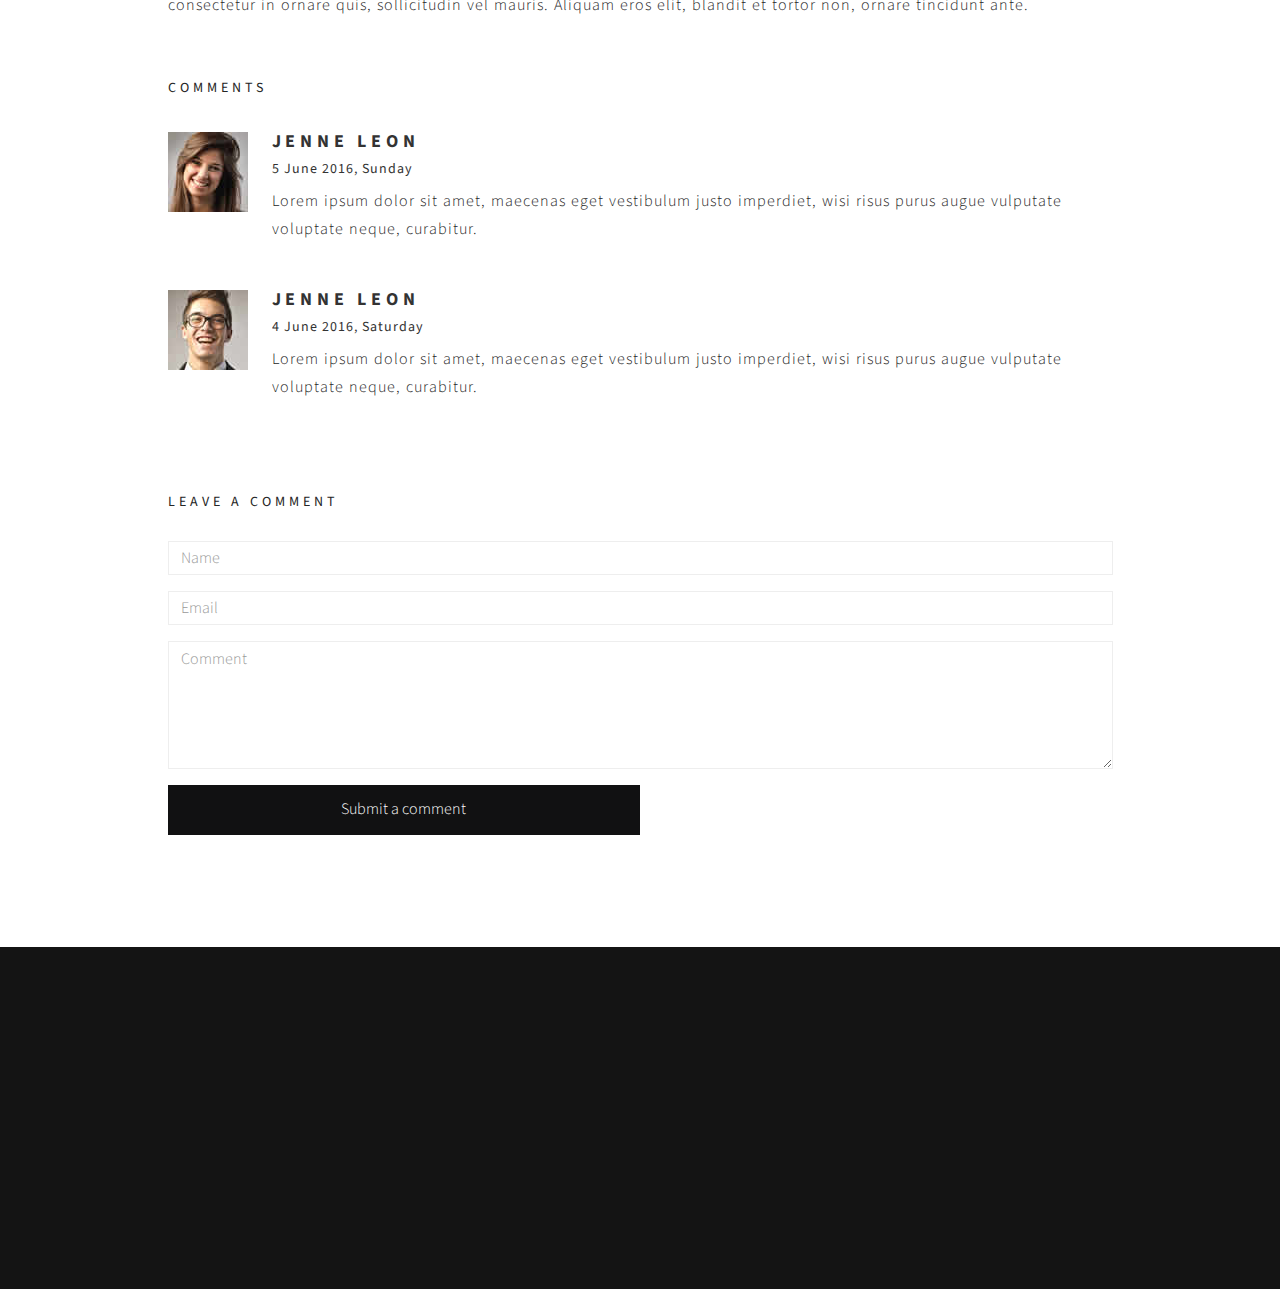
<file: single-post.html>
<!DOCTYPE html>
<html lang="en">
<head>
<!--

Template 2082 Pure Mix

http://www.tooplate.com/view/2082-pure-mix

-->
	<meta charset="utf-8">
	<meta http-equiv="X-UA-Compatible" content="IE=Edge">
	<meta name="viewport" content="width=device-width, initial-scale=1">
	<meta name="keywords" content="">
	<meta name="description" content="">

	<!-- Site title
   ================================================== -->
	<title>Pure Mix - Single Post</title>

	<!-- Bootstrap CSS
   ================================================== -->
	<link rel="stylesheet" href="css/bootstrap.min.css">

	<!-- Animate CSS
   ================================================== -->
	<link rel="stylesheet" href="css/animate.min.css">

	<!-- Font Icons CSS
   ================================================== -->
	<link rel="stylesheet" href="css/font-awesome.min.css">
	<link rel="stylesheet" href="css/ionicons.min.css">

	<!-- Main CSS
   ================================================== -->
	<link rel="stylesheet" href="css/style.css">

	<!-- Google web font 
   ================================================== -->	
  <link href='https://fonts.googleapis.com/css?family=Source+Sans+Pro:400,700,300' rel='stylesheet' type='text/css'>
	
</head>
<body>


<!-- Preloader section
================================================== -->
<div class="preloader">

	<div class="sk-spinner sk-spinner-pulse"></div>

</div>


<!-- Navigation section
================================================== -->
<div class="nav-container">
   <nav class="nav-inner transparent">

      <div class="navbar">
         <div class="container">
            <div class="row">

              <div class="brand">
                <a href="index.html">Pure Mix</a>
              </div>

              <div class="navicon">
                <div class="menu-container">

                  <div class="circle dark inline">
                    <i class="icon ion-navicon"></i>
                  </div>

                  <div class="list-menu">
                    <i class="icon ion-close-round close-iframe"></i>
                    <div class="intro-inner">
                     	<ul id="nav-menu">
                         <li><a href="index.html">Home</a></li>
                       	 <li><a href="about.html">About</a></li>
                       	 <li><a href="blog.html">Blog</a></li>
                       	 <li><a href="contact.html">Contact</a></li>
                      </ul>
                    </div>
                  </div>

                </div>
              </div>

            </div>
         </div>
      </div>

   </nav>
</div>

<!-- Header section
================================================== -->
<section id="header" class="header-five">
	<div class="container">
		<div class="row">

			<div class="col-md-offset-3 col-md-6 col-sm-offset-2 col-sm-8">
          <div class="header-thumb">
              <h1 class="wow fadeIn" data-wow-delay="0.6s">Single Blog post</h1>
              <h3 class="wow fadeInUp" data-wow-delay="0.9s">Vestibulum at aliquam lorem</h3>
          </div>
			</div>

		</div>
	</div>		
</section>


<!-- Single Post section
================================================== -->
<section id="single-post">
   <div class="container">
      <div class="row">

         <div class="wow fadeInUp col-md-offset-1 col-md-10 col-sm-offset-1 col-sm-10" data-wow-delay="2.3s">
         	  <div class="blog-thumb">
         		   
         		   <h1>Lorem ipsum dolor sit amet</h1>
         			    <div class="post-format">
						        <span>By <a href="#">Elon Musk</a></span>
						        <span><i class="fa fa-date"></i> 4 June 2016, Saturday</span>
					       </div>
         		   <p>Donec sem sem, egestas sit amet sagittis pellentesque, semper non libero. Nunc iaculis sodales pretium. Sed laoreet, neque vitae vehicula egestas, odio enim ultricies nunc, at venenatis diam libero eu purus. Sed quis quam ullamcorper, tincidunt eros vel, malesuada purus. Mauris risus erat, faucibus in aliquam ut, posuere posuere metus.</p>
               <blockquote>Lorem ipsum dolor sit amet, consectetuer adipiscing elit, sed diam nonummy nibh euismod tincidunt ut laoreet. Dolore magna aliquam erat volutpat.</blockquote>
               
               <img src="images/blog-img1.jpg" class="img-responsive post-image" alt="Blog">
               <p>Phasellus eget sem tempus, egestas nisl dapibus, aliquet elit. Ut urna turpis, tempor sit amet massa vitae, pulvinar porttitor magna. Pellentesque dolor lorem, blandit ac congue non, mattis a mi. Vestibulum id accumsan neque. Aenean turpis dui, consectetur in ornare quis, sollicitudin vel mauris. Aliquam eros elit, blandit et tortor non, ornare tincidunt ante.</p>
               
               

               <div class="blog-comment">
                 <h3>Comments</h3>
                    <div class="media">
                        <div class="media-object pull-left">
                            <img src="images/comment1.jpg" class="img-responsive" alt="blog">
                       </div>
                      <div class="media-body">
                        <h4 class="media-heading">Jenne leon</h4>
                        <h5>5 June 2016, Sunday</h5>
                        <p>Lorem ipsum dolor sit amet, maecenas eget vestibulum justo imperdiet, wisi risus purus augue vulputate voluptate neque, curabitur.</p>
                      </div>
                    </div>
                    <div class="media">
                        <div class="media-object pull-left">
                            <img src="images/comment2.jpg" class="img-responsive" alt="blog">
                       </div>
                      <div class="media-body">
                        <h4 class="media-heading">Jenne leon</h4>
                        <h5>4 June 2016, Saturday</h5>
                        <p>Lorem ipsum dolor sit amet, maecenas eget vestibulum justo imperdiet, wisi risus purus augue vulputate voluptate neque, curabitur.</p>
                      </div>
                    </div>
               </div>

               <div class="blog-comment-form">
                  <h3>Leave a comment</h3>
                    <form action="#" method="post">
                      <input type="text" class="form-control" placeholder="Name" name="name" required>
                      <input type="email" class="form-control" placeholder="Email" name="email" required>
                      <textarea class="form-control" placeholder="Comment" rows="5" name"Your Comments" required id="comment"></textarea>
                      <div class="contact-submit">
                      	<input name="submit" type="submit" class="form-control" id="submit" value="Submit a comment">
                      </div>
                   </form>
               </div>
         	  </div>
		    </div>

      </div>
   </div>
</section>

<!-- Footer section
================================================== -->
<footer>
	<div class="container">
		<div class="row">

			<div class="col-md-12 col-sm-12">
				<p class="wow fadeInUp"  data-wow-delay="0.3s">Copyright © 2016 Your Company Name - Designed by Tooplate</p>
				<ul class="social-icon wow fadeInUp"  data-wow-delay="0.6s">
					<li><a href="#" class="fa fa-facebook"></a></li>
					<li><a href="#" class="fa fa-twitter"></a></li>
					<li><a href="#" class="fa fa-dribbble"></a></li>
					<li><a href="#" class="fa fa-behance"></a></li>
					<li><a href="#" class="fa fa-google-plus"></a></li>
				</ul>
			</div>
			
		</div>
	</div>
</footer>

<!-- Javascript 
================================================== -->
<script src="js/jquery.js"></script>
<script src="js/bootstrap.min.js"></script>
<script src="js/wow.min.js"></script>
<script src="js/custom.js"></script>

</body>
</html>
</file>
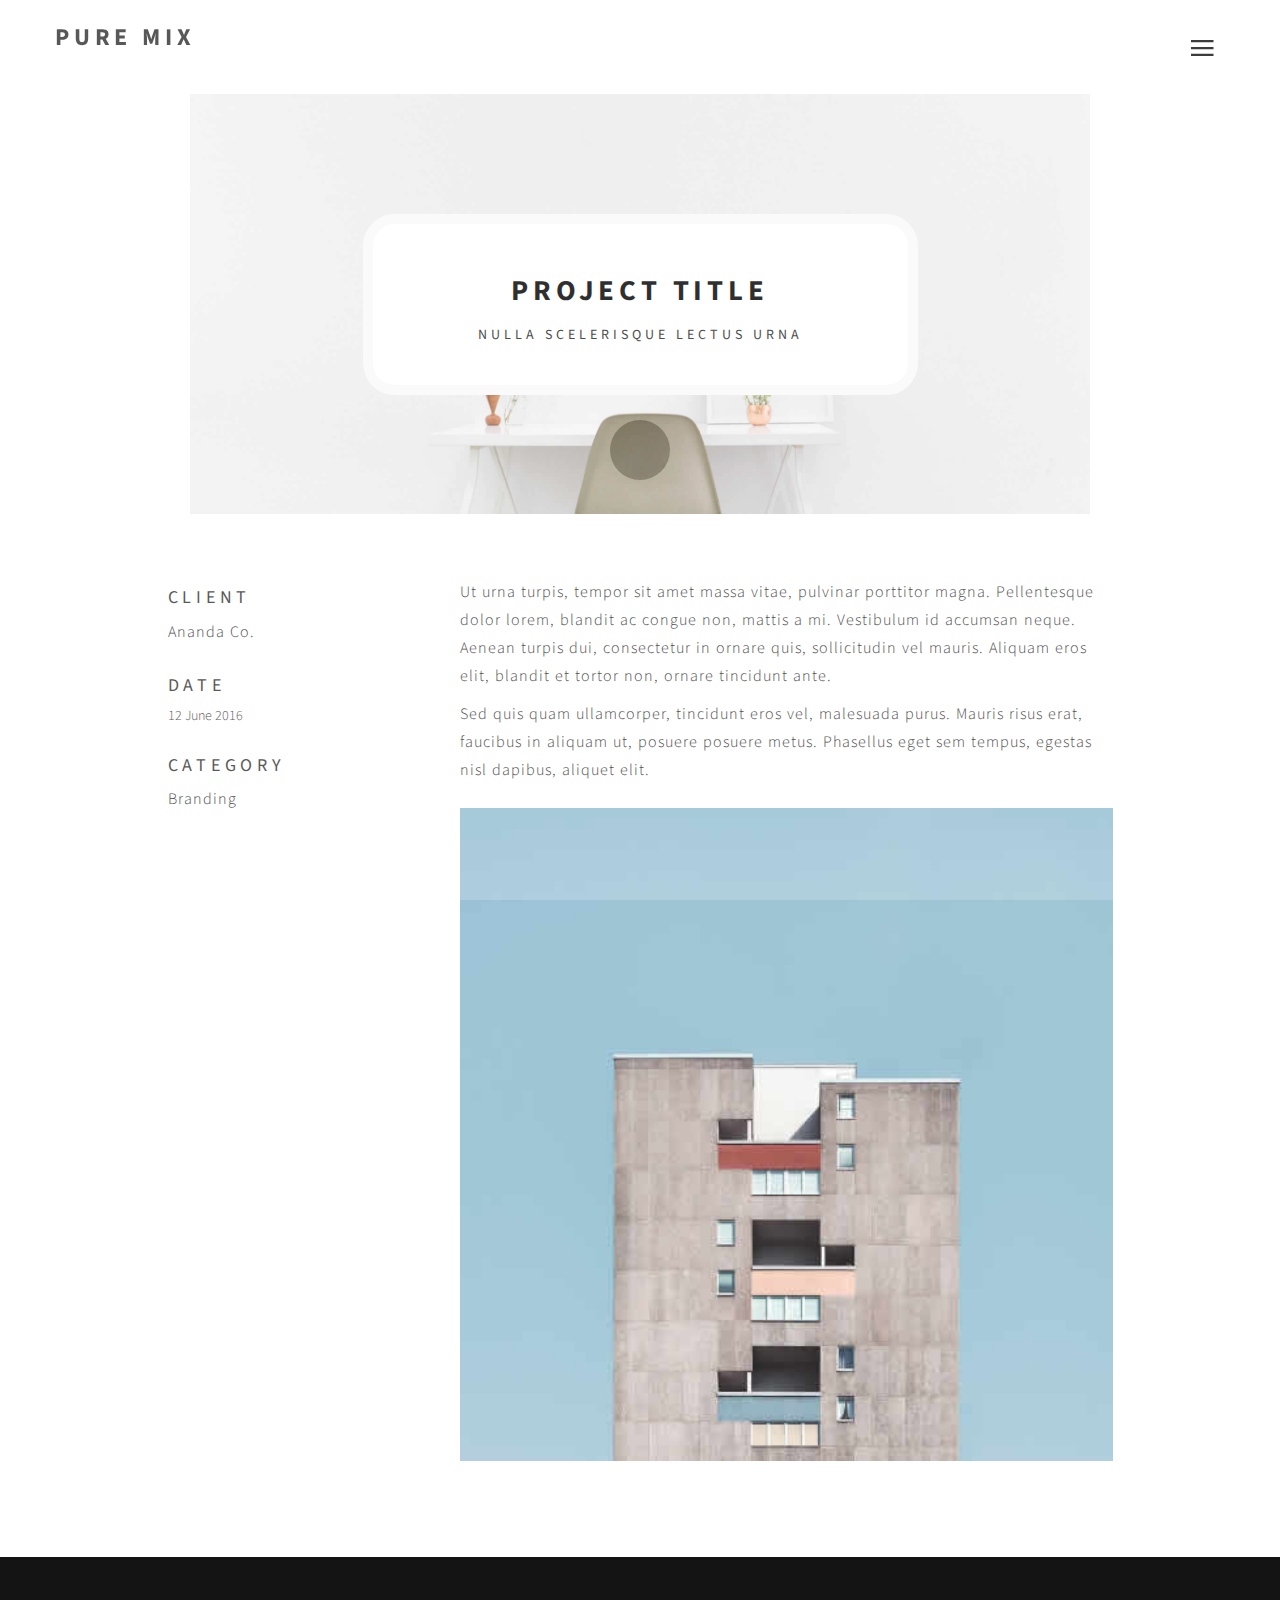
<file: single-project.html>
<!DOCTYPE html>
<html lang="en">
<head>
<!--

Template 2082 Pure Mix

http://www.tooplate.com/view/2082-pure-mix

-->
	<meta charset="utf-8">
	<meta http-equiv="X-UA-Compatible" content="IE=Edge">
	<meta name="viewport" content="width=device-width, initial-scale=1">
	<meta name="keywords" content="">
	<meta name="description" content="">

	<!-- Site title
   ================================================== -->
	<title>Pure Mix - Single Project</title>

	<!-- Bootstrap CSS
   ================================================== -->
	<link rel="stylesheet" href="css/bootstrap.min.css">

	<!-- Animate CSS
   ================================================== -->
	<link rel="stylesheet" href="css/animate.min.css">

	<!-- Font Icons CSS
   ================================================== -->
	<link rel="stylesheet" href="css/font-awesome.min.css">
	<link rel="stylesheet" href="css/ionicons.min.css">

	<!-- Main CSS
   ================================================== -->
	<link rel="stylesheet" href="css/style.css">

	<!-- Google web font 
   ================================================== -->	
  <link href='https://fonts.googleapis.com/css?family=Source+Sans+Pro:400,700,300' rel='stylesheet' type='text/css'>
	
</head>
<body>


<!-- Preloader section
================================================== -->
<div class="preloader">

	<div class="sk-spinner sk-spinner-pulse"></div>

</div>


<!-- Navigation section
================================================== -->
<div class="nav-container">
   <nav class="nav-inner transparent">

      <div class="navbar">
         <div class="container">
            <div class="row">

              <div class="brand">
                <a href="index.html">Pure Mix</a>
              </div>

              <div class="navicon">
                <div class="menu-container">

                  <div class="circle dark inline">
                    <i class="icon ion-navicon"></i>
                  </div>

                  <div class="list-menu">
                    <i class="icon ion-close-round close-iframe"></i>
                    <div class="intro-inner">
                     	<ul id="nav-menu">
                         <li><a href="index.html">Home</a></li>
                       	 <li><a href="about.html">About</a></li>
                       	 <li><a href="blog.html">Blog</a></li>
                       	 <li><a href="contact.html">Contact</a></li>
                      </ul>
                    </div>
                  </div>

                </div>
              </div>

            </div>
         </div>
      </div>

   </nav>
</div>


<!-- Header section
================================================== -->
<section id="header" class="header-two">
	<div class="container">
		<div class="row">

			<div class="col-md-offset-3 col-md-6 col-sm-offset-2 col-sm-8">
           		 <div class="header-thumb">
              		 <h1 class="wow fadeIn" data-wow-delay="1.6s">Project title</h1>
              		 <h3 class="wow fadeInUp" data-wow-delay="1.9s">Nulla scelerisque lectus urna</h3>
           		 </div>
			</div>

		</div>
	</div>		
</section>


<!-- Single Project section
================================================== -->
<section id="single-project">
   <div class="container">
      <div class="row">

         <div class="wow fadeInUp col-md-offset-1 col-md-3 col-sm-offset-1 col-sm-4" data-wow-delay="2.3s">
			<div class="project-info">
				<h4>Client</h4>
				<p>Ananda Co.</hp>
			</div>
			<div class="project-info">
				<h4>Date</h4>
				<hp>12 June 2016</p>
			</div>
			<div class="project-info">
				<h4>Category</h4>
				<p>Branding</p>
			</div>
		</div>

		<div class="wow fadeInUp col-md-7 col-sm-7" data-wow-delay="2.6s">
			<p>Ut urna turpis, tempor sit amet massa vitae, pulvinar porttitor magna. Pellentesque dolor lorem, blandit ac congue non, mattis a mi. Vestibulum id accumsan neque. Aenean turpis dui, consectetur in ornare quis, sollicitudin vel mauris. Aliquam eros elit, blandit et tortor non, ornare tincidunt ante.</p>
			<p>Sed quis quam ullamcorper, tincidunt eros vel, malesuada purus. Mauris risus erat, faucibus in aliquam ut, posuere posuere metus. Phasellus eget sem tempus, egestas nisl dapibus, aliquet elit.</p>
			<img src="images/portfolio-img1.jpg" class="img-responsive" alt="Single Project">
		</div>

      </div>
   </div>
</section>


<!-- Footer section
================================================== -->
<footer>
	<div class="container">
		<div class="row">

			<div class="col-md-12 col-sm-12">
				<p class="wow fadeInUp"  data-wow-delay="0.3s">Copyright © 2016 Your Company Name - Designed by Tooplate</p>
				<ul class="social-icon wow fadeInUp"  data-wow-delay="0.6s">
					<li><a href="#" class="fa fa-facebook"></a></li>
					<li><a href="#" class="fa fa-twitter"></a></li>
					<li><a href="#" class="fa fa-dribbble"></a></li>
					<li><a href="#" class="fa fa-behance"></a></li>
					<li><a href="#" class="fa fa-google-plus"></a></li>
				</ul>
			</div>
			
		</div>
	</div>
</footer>


<!-- Javascript 
================================================== -->
<script src="js/jquery.js"></script>
<script src="js/bootstrap.min.js"></script>
<script src="js/wow.min.js"></script>
<script src="js/custom.js"></script>

</body>
</html>
</file>
<file: css/style.css>
/*

Template 2082 Pure Mix

http://www.tooplate.com/view/2082-pure-mix

*/

/* Color 
------------------------------------- */
:root {
  --white: #ffffff;
  --black: #000000;
  --gray-light: #a3a3a3;
  --gray: #8d8d8d;
  --gray-medium: #575757;
  --gray-dark: #454545;
  --blue: #4579a1;
  --blue-medium: #020e22;
  --blue-dark: #010814;
  --skyblue-light: #b6eafb;
  --skyblue: #a1dff2;
  --skyblue-medium: #0d7e97;
  --skyblue-dark: #134867;
}

/* Body 
------------------------------------- */
body {
  background: #ffffff;
  font-family: "Source Sans Pro", sans-serif;
  font-style: normal;
  font-weight: 300;
  position: relative;
}

html,
body {
  width: 100%;
  overflow-x: hidden;
}

html {
  font-size: 100%;
}

/* Typography
------------------------------------- */

h1,
h2,
h3,
h4 {
  font-weight: 400;
  letter-spacing: 0.3rem;
  text-transform: uppercase;
}

h1 {
  color: #000;
  font-size: 1.8rem;
  font-weight: 700;
}

h2 {
  color: #ffffff;
  font-size: 1rem;
}

h3 {
  color: #252525;
  font-size: 14px;
  letter-spacing: 4px;
}

h5 {
  font-weight: 400;
  letter-spacing: 1px;
}

p {
  color: #252525;
  font-size: 16px;
  line-height: 28px;
  word-spacing: 1px;
  letter-spacing: 1px;
}

a {
  outline: none;
  text-decoration: none;
}
a,
a:hover,
a:focus {
  color: inherit;
  text-decoration: none;
  outline: 0;
  -webkit-transition: all 0.25s ease-out;
  -moz-transition: all 0.25s ease-out;
  -ms-transition: all 0.25s ease-out;
  -o-transition: all 0.25s ease-out;
  transition: all 0.25s ease-out;
}

img {
  width: 100%;
  max-width: 100%;
}

/* preloader styles
/* ========================================== */
.preloader {
  position: fixed;
  top: 0;
  left: 0;
  width: 100%;
  height: 100%;
  z-index: 99999;
  display: flex;
  flex-flow: row nowrap;
  justify-content: center;
  align-items: center;
  background: none repeat scroll 0 0 #fff;
}

.sk-spinner-pulse {
  width: 60px;
  height: 60px;
  background-color: #111112;
  border-radius: 100%;
  -webkit-animation: sk-pulseScaleOut 1s infinite ease-in-out;
  animation: sk-pulseScaleOut 1s infinite ease-in-out;
}

@-webkit-keyframes sk-pulseScaleOut {
  0% {
    -webkit-transform: scale(0);
    transform: scale(0);
  }
  100% {
    -webkit-transform: scale(1);
    transform: scale(1);
    opacity: 0;
  }
}

@keyframes sk-pulseScaleOut {
  0% {
    -webkit-transform: scale(0);
    transform: scale(0);
  }
  100% {
    -webkit-transform: scale(1);
    transform: scale(1);
    opacity: 0;
  }
}

/* navigation styles
/* ========================================== */
.nav-container,
nav {
  overflow: visible;
  transition: all 0.3s ease;
  -webkit-transition: all 0.3s ease;
  -moz-transition: all 0.3s ease;
}

nav {
  -webkit-backface-visibility: hidden;
  backface-visibility: hidden;
  transition: all 0.3s ease;
  -webkit-transition: all 0.3s ease;
  -moz-transition: all 0.3s ease;
}

nav a {
  color: #333333;
}

.navbar {
  background: transparent;
  height: 94px;
  max-height: 94px;
  margin: 0;
  border-radius: 0;
  transition: all 0.3s ease;
  -webkit-transition: all 0.3s ease;
  -moz-transition: all 0.3s ease;
}

.brand {
  float: left;
  padding: 20px 0 0;
  transition: all 0.3s ease;
  -webkit-transition: all 0.3s ease;
  -moz-transition: all 0.3s ease;
  text-transform: uppercase;
  letter-spacing: 0.3rem;
}
.brand a {
  color: #333;
  font-size: 24px;
  font-weight: 700;
  opacity: 1;
  text-decoration: none;
}

.navicon {
  position: relative;
  right: 0;
  display: -webkit-flex;
  display: -ms-flexbox;
  display: flex;
  -webkit-justify-content: flex-end;
  -ms-flex-pack: end;
  justify-content: flex-end;
  padding: 20px 0 0;
}

nav ul {
  display: inline-block;
}

nav ul.right {
  float: right;
  right: 0;
}

#nav-menu a {
  font-weight: 300;
  font-size: 26px;
  color: #ffffff;
  text-transform: uppercase;
  letter-spacing: 0.3rem;
}

#nav-menu li {
  list-style: none;
  padding: 6px;
}

.nav-text-light a {
  color: #ffffff;
}

.sticky .nav-text-light a {
  color: #555555;
}

.sticky nav.nav-inner .navbar {
  height: 70px;
  max-height: 70px;
  margin: 0;
  background: #ffffff;
}

.sticky nav.transparent .navbar {
  background: transparent;
}

@media all and (max-width: 990px) {
  .nav-text-light a {
    color: #555555;
  }
  .nav-inner {
    background: #ffffff;
  }
  .transparent {
    background: transparent;
  }
  .navicon {
    padding-right: 10px;
  }
  nav ul.right {
    float: left;
  }
}

a.icon {
  font-size: 32px;
  padding-right: 20px;
}

.intro-inner {
  position: absolute;
  left: 50%;
  top: 50%;
  -webkit-transform: translate(-50%, -50%);
  -ms-transform: translate(-50%, -50%);
  transform: translate(-50%, -50%);
  width: 100%;
  text-align: center;
}

.close {
  font-family: inherit;
  font-size: 32px;
  font-weight: 300;
  text-shadow: none;
}
.close:focus {
  outline: 0px auto -webkit-focus-ring-color;
}

.circle {
  width: 45px;
  height: 45px;
  text-align: center;
  margin: 0 auto;
  position: absolute;
  top: 50%;
  left: 50%;
  margin-top: -40px;
  margin-left: -40px;
  border-radius: 50%;
  transition: all 0.3s ease;
  -webkit-transition: all 0.3s ease;
  -moz-transition: all 0.3s ease;
  cursor: pointer;
  z-index: 99;
  padding: 4px 0 0;
}

.circle i {
  font-size: 36px;
  color: #111112;
}

.circle.dark {
  border-color: #292929;
}

.circle.dark:before {
  border-color: transparent transparent transparent #292929;
}

.circle.large {
  height: 120px;
  width: 120px;
  margin-top: -60px;
  margin-left: -60px;
}

.circle.large:before {
  margin-top: -18px;
  margin-left: -10px;
  content: "";
  width: 0;
  height: 0;
  border-style: solid;
  border-width: 20px 0 20px 31px;
  border-color: transparent transparent transparent #ffffff;
}

.circle.large.dark:before {
  border-color: transparent transparent transparent #292929;
}

.circle.inline {
  position: relative;
  top: 0;
  left: 0;
  margin-top: 0;
  margin-left: 0;
  display: inline-block;
  z-index: 0;
}

@media all and (max-width: 767px) {
  .circle.large {
    width: 90px;
    height: 90px;
    margin-top: -45px;
  }
  .circle.large:before {
    margin-top: -14px;
    margin-left: -8px;
    content: "";
    width: 0;
    height: 0;
    border-style: solid;
    border-width: 15px 0 15px 25px;
    border-color: transparent transparent transparent #fff;
  }
}

.list-menu {
  position: fixed;
  visibility: hidden;
  width: 100%;
  height: 100%;
  top: 0;
  left: 0;
  z-index: 9999999;
  background: rgba(0, 0, 0, 0.9);
  transition: all 0.6s ease;
  -webkit-transition: all 0.6s ease;
  -moz-transition: all 0.6s ease;
  opacity: 0;
  z-index: -1;
}

.list-menu.reveal-modal {
  opacity: 1;
  z-index: 999999;
  visibility: visible;
}

.list-menu .ion-close-round {
  font-size: 31px;
  position: absolute;
  top: 32px;
  right: 32px;
  color: #fff;
  cursor: pointer;
}

#logo {
  width:10%;
}

/* header section styles
/* ========================================== */
#header {
  -webkit-background-size: cover;
  /* background-size: cover; */
  background-size: 100vh;
  background-position: center center;
  text-align: center;
  padding-top: 130px;
  padding-bottom: 100px;
}

#header .header-thumb {
  background: #ffffff;
  border: 10px solid #f9f9f9;
  border-radius: 2rem 2rem;
  padding: 62px 20px 62px 20px;
}

.header-one .header-thumb,
.header-two .header-thumb,
.header-three .header-thumb,
.header-four .header-thumb,
.header-five .header-thumb {
  padding: 32px 20px 32px 20px !important;
}

.header-one,
.header-two,
.header-three,
.header-four,
.header-five {
  height: 42vh !important;
  min-height: 420px;
  padding-top: 120px !important;
}

.header-one {
  background: url("../images/header-bg.jpg") no-repeat;
  /* background: var(--gray-light); */
  background: -webkit-linear-gradient(#9EC5D4, #ffffff);
  /* height: 60vh !important; */
  min-height: 520px;
  padding-top: 150px !important;
}
.header-two {
  background: url("../images/header-bg.jpg") no-repeat;
}
.header-three {
  background: url("../images/header-three-bg.jpg") no-repeat;
}
.header-four {
  background: url("../images/header-four-bg.jpg") no-repeat;
}
.header-five {
  background: url("../images/header-five-bg.jpg") no-repeat;
}

/* Portfolio section styles
/* ========================================== */
#portfolio {
  text-align: center;
  padding-top: 3rem;
  padding-bottom: 6rem;
}

#portfolio img {
  width: 100%;
}

#portfolio .portfolio-thumb {
  position: relative;
  overflow: hidden;
  margin: 0;
}

#portfolio .portfolio-thumb .portfolio-overlay {
  background: #141414;
  position: absolute;
  top: 0;
  right: 0;
  bottom: 0;
  left: 0;
  width: 100%;
  height: 100%;
  opacity: 0;
  -webkit-transition: all 0.4s ease-in-out;
  transition: all 0.4s ease-in-out;
}

#portfolio .portfolio-thumb:hover .portfolio-overlay {
  opacity: 0.9;
}

#portfolio .portfolio-thumb .portfolio-overlay .portfolio-item {
  text-align: center;
  padding: 30% 20px 20px;
}

#portfolio .portfolio-thumb .portfolio-overlay .fa {
  background: #f9f9f9;
  border-radius: 100px;
  color: #141414;
  font-size: 1.3rem;
  display: inline-block;
  width: 3.5rem;
  height: 3.5rem;
  line-height: 3.5rem;
  text-align: center;
  text-decoration: none;
  margin-bottom: 4px;
}

/*filter css*/
.filter-wrapper {
  width: 100%;
  margin-bottom: 32px;
  overflow: hidden;
}

.filter-wrapper li {
  display: inline-block;
  margin: 4px;
}

.filter-wrapper li a {
  color: #666;
  font-size: 13px;
  font-weight: 400;
  letter-spacing: 2px;
  padding: 8px 17px;
  margin-right: 2px;
  margin-left: 2px;
  text-transform: uppercase;
  display: block;
  text-decoration: none;
  transition: all 0.4s ease-in-out;
}
.filter-wrapper li a:active {
  background: #111112 !important;
}
.filter-wrapper li a:hover,
.filter-wrapper li a:focus {
  background: #111112;
  color: #ffffff;
}

/*isotope box css*/
.iso-box-section {
  width: 100%;
}

.iso-box-wrapper {
  width: 100%;
  padding: 0;
  clear: both;
  position: relative;
}

.iso-box {
  position: relative;
  min-height: 50px;
  float: left;
  overflow: hidden;
  margin-bottom: 25px;
}

.iso-box > a {
  display: block;
  width: 100%;
  height: 100%;
  overflow: hidden;
}

.fluid-img {
  width: 100%;
  display: block;
}

/* single project section styles
/* ========================================== */
#single-project {
  padding-top: 4rem;
  padding-bottom: 6rem;
}

#single-project .project-info {
  padding-bottom: 10px;
}

#single-project img {
  padding-top: 14px;
}

/* about section styles
/* ========================================== */
#about {
  padding-top: 5rem;
  padding-bottom: 8rem;
}

#about .col-md-4 {
  padding-top: 16px;
  padding-bottom: 32px;
}

#about img {
  padding-bottom: 20px;
}

#about blockquote {
  letter-spacing: 2px;
  margin-top: 20px;
}

/* blog & single post section styles
/* ========================================== */
#blog,
#single-post {
  padding-top: 4rem;
  padding-bottom: 6rem;
}

#blog .blog-thumb {
  padding-top: 60px;
  padding-bottom: 40px;
}

#blog .post-format,
#single-post .post-format {
  padding-bottom: 10px;
}

#blog .post-format span,
#single-post .post-format span {
  color: #888;
  font-weight: 400;
  letter-spacing: 1px;
  padding-right: 10px;
}

#blog .blog-thumb .btn {
  border-radius: 0px;
  padding: 10px 32px;
  letter-spacing: 2px;
  text-transform: uppercase;
  margin-top: 22px;
  transition: all 0.4s ease-in-out;
}
#blog .blog-thumb .btn:hover {
  background: #111112;
  border-color: transparent;
  color: #ffffff;
}

#single-post blockquote {
  margin-top: 32px;
  letter-spacing: 2px;
}

.post-image {
  margin: 25px 0px;
}

#single-post .blog-comment,
#single-post .blog-comment-form {
  margin-top: 62px;
}

#single-post .blog-comment h3,
#single-post .blog-comment-form h3 {
  padding-bottom: 20px;
}

#single-post .blog-comment .media {
  padding-bottom: 22px;
}

#single-post .blog-comment .media img {
  padding-right: 14px;
}

#single-post .blog-comment h4 {
  font-weight: 700;
}

#single-post .blog-comment-form .form-control {
  background: transparent;
  border: 1px solid #eee;
  border-radius: 0px;
  box-shadow: none;
  font-size: 16px;
  margin-bottom: 16px;
  transition: all 0.4s ease-in-out;
}

#single-post .blog-comment-form input[type="submit"] {
  background: #111112;
  border-color: transparent;
  color: #ffffff;
  height: 50px;
}

/* contact section styles
/* ========================================== */
#contact {
  padding-top: 5rem;
  padding-bottom: 0rem;
}

#contact .fa {
  font-size: 32px;
  padding-right: 10px;
}

#contact #map-canvas {
  border: none;
  width: 100%;
  height: 300px;
  margin-top: 40px;
}

#contact .contact-form {
  padding-top: 14px;
}

#contact .form-control {
  background: transparent;
  border: 1px solid #eee;
  border-radius: 0px;
  box-shadow: none;
  font-size: 16px;
  margin-bottom: 16px;
  transition: all 0.4s ease-in-out;
}

#contact .form-control:hover {
  border-color: #f0f0f0;
}

#contact textarea {
  min-height: 100px;
}

#contact input {
  height: 50px;
}

#contact input[type="submit"] {
  background: #111112;
  color: #ffffff;
  font-size: 15px;
  font-weight: 400;
  letter-spacing: 2px;
  transition: all 0.4s ease-in-out;
  margin-top: 10px;
}

#contact input[type="submit"]:hover {
  background: #444;
}

.contact-submit {
  width: 50%;
}

#contact .col-md-4 {
  background: #fff;
  padding: 62px 0px 32px 42px;
  position: relative;
  bottom: -50px;
}

/* footer section styles
/* ========================================== */
footer {
  background: #141414;
  padding-top: 120px;
  padding-bottom: 120px;
  text-align: center;
}

/* social icon */
.social-icon {
  padding: 0;
  margin: 0;
}
.social-icon li {
  list-style: none;
  display: inline-block;
}
.social-icon li a {
  border-radius: 100px;
  border: 1px solid transparent;
  color: #909090;
  font-size: 18px;
  width: 50px;
  height: 50px;
  line-height: 48px;
  text-align: center;
  vertical-align: middle;
  text-decoration: none;
  transition: all 0.4s ease-in-out;
  padding: 0px;
  margin-top: 14px;
  margin-right: 8px;
  margin-left: 8px;
  position: relative;
  top: 0px;
}
.social-icon li a:hover {
  background: #ffffff;
}


/* 
========================
    Arrow
========================
*/

@keyframes bounce {
	0%, 20%, 50%, 80%, 100% {
	  transform: translateY(0) rotate(45deg);
	}
	40% {
	  transform: translateY(-30px) rotate(45deg);
	}
	60% {
	  transform: translateY(-15px) rotate(45deg);
	}
}

.arrow {
	border: solid #000000;
	border-color: #ffffff;
	border-width: 0 0.18rem 0.18rem 0;
	padding: 0.625rem;
  	-webkit-transform: rotate(45deg);
  	transition: 0.3s;
  	animation: bounce 3s infinite;
}

.arrow:hover {
	-webkit-animation-play-state: paused;
	opacity: 60%;
	transform: scale(1.1) rotate(45deg);
}

/* Responsive Mobile styles
/* ========================================== */
@media (max-width: 980px) {
  .intro-inner {
    top: 30%;
  }

  #contact .col-md-4 {
    padding: 62px 20px 42px 32px;
  }

  #contact .col-md-4 p {
    font-size: 12px;
  }

  #contact #map-canvas {
    margin-bottom: 60px;
  }
}

@media (max-width: 768px) {
  .brand {
    padding-left: 24px;
  }

  .header-one,
  .header-two,
  .header-three,
  .header-four,
  .header-five {
    min-height: 380px;
    padding-top: 80px !important;
  }

  #about .col-md-4,
  #single-project .col-md-3 {
    padding-bottom: 32px;
  }
}

@media (max-width: 700px) {
  h1 {
    font-size: 1.3rem;
  }
  h3 {
    font-size: 13px;
    letter-spacing: 3px;
  }

  .filter-wrapper {
    padding: 0px;
  }

  #contact {
    padding-bottom: 4rem;
  }

  #contact .col-md-4 {
    padding: 32px 20px 22px 62px;
  }
  .contact-submit {
    width: 70%;
  }
}

@media (max-width: 450px) {
  .intro-inner {
    top: 50%;
  }
}
</file>
<file: css/navbar.css>
.navbar {
  display: flex;
  justify-content: space-between;
  background-color: white;
  align-items: center;
  width: 100%;
  max-height: 80px;
  padding: 0 2rem;
}

.brand,
.navicon {
  padding: 0;
}

.navicon {
  display: none;
}

#logo {
  max-width: 3rem;
  transition: all 0.3s ease-in-out;
}

#logo:hover {
  transform: scale(1.2);
}

.nav-item {
  color: black;
  text-decoration: none;
}

.nav-item:hover {
  opacity: 80%;
}

.nav-item::after {
  display: block;
  content: "";
  border-bottom: solid 0.18rem #a1dff2;
  transform: scaleX(0);
  transition: 0.35s ease-in-out;
  transform-origin: 0% 50%;
}

.nav-item:hover::after {
  transform: scaleX(1);
}

.active {
  border-bottom: solid 0.18rem #a1dff2;
  opacity: 80%;
}

.grid-navbar {
  display: flex;
  gap: 4rem;
  font-size: 1.2rem; 
  font-weight: 400;
  text-transform: uppercase;
}

.nav {
  margin-left: 33rem;
}

#nav-menu {
  padding: 0;
}

/* 
========================
    Tablet/Mobile Views
========================
*/
@media screen and (max-width: 991px) {
  .nav {
    margin-left: 20rem;
  }

  .grid-navbar {
    padding: 0;
  }

  .intro-inner {
    top: 50%;
  }
}

@media screen and (max-width: 768px) {
  .visibility {
    display: none;
  }

  .navbar {
    padding: 0 1rem;
  }

  .nav {
    margin-left: 22rem;
  }

  .navicon {
    display: revert;
    visibility: visible;
  }

  #nav-menu a {
    font-size: 1.44rem;
  }
}

@media screen and (max-width: 480px) {
  .navbar {
    padding: 0;
  }
  .nav {
    margin-left: 10rem;
  }
}
</file>
<file: css/footer.css>
footer {
    background: -webkit-linear-gradient(white, #9ec5d4);
    padding: 3rem 0;
    padding-top: 6rem;
}

.social-icon li a {
    color: #252525;
    font-size: 1.728rem;
}

.social-icon li {
    margin-bottom: 15px;
}

.social-icon li a:hover {
    opacity: 80%;
}

.heart {
    font-size: 20px;
    font-weight: 100;
}

.circle {
    padding: 0;
}
</file>
<file: css/pages.css>
h3, p {
    color: #252525;
}

.header-thumb {
    border-radius: 2rem 2rem;
}

.header-one, .header-three {
    background: -webkit-linear-gradient(#9ec5d4, #ffffff);
}
</file>
<file: css/button.css>
.buttons {
	background: black;
	color: #ffffff;
	font-size: 1rem;
    font-weight: 400;
    text-transform: uppercase;
    /* padding: 0.3rem 2rem; */
	border-radius: 4rem 4rem;
	box-shadow: rgba(0, 0, 0, 0.24) 0 0.1rem 0.2rem;
	border: none!important;
	cursor: pointer;
    letter-spacing: 2px;
    transition: all 0.3s ease;
    margin-top: 10px;
    width: 10rem;
    height: 2.5rem;
}

.buttons:hover,
.buttons:active {
    opacity: 70%; 
}

@media screen and (max-width: 768px) {
    .buttons {
        font-size: 0.79rem;
        width: 7.5rem;
        height: 2rem;
		margin-top: 2vw;
    }
}
</file>
<file: css/carousel.css>
.items {
  display: flex;
  justify-content: center;
  align-items: center;
  padding-top: 14rem;
  padding-bottom: 9rem;
  user-select: none;
}

.items .item {
  position: absolute;
  left: 50%;
  transform: translate(-50%, -50%);
  width: 250px;
  height: 250px;
  border-radius: 50%;
  overflow: hidden;
  transition: all 0.3s ease;
  z-index: -1;
  opacity: 0;
}

.item img {
  width: 100%;
  height: 100%;
  object-fit: cover;
  margin-top: 0 !important;
}

.item.current {
  opacity: 1;
  z-index: 99;
  box-shadow: 0px 0px 105px -35px rgba(0, 0, 0, 0.7);
}

.item.prev {
  z-index: 2;
  opacity: 0.25;
  transform: translate(-125%, -50%);
}

.item.next {
  z-index: 2;
  opacity: 0.25;
  transform: translate(25%, -50%);
}

.items .button-container {
  width: 275px;
  z-index: 100;
}

.button-container .carousel-button {
  color: #fff;
  font-size: 32px;
  cursor: pointer;
  position: relative;
  opacity: 0.75;
  transition: all 0.3s ease;
}

.button-container .carousel-button:hover {
  opacity: 1;
}

.button-container .carousel-button:before {
  content: "";
  position: absolute;
  top: -0.5rem;
  left: -1.2rem;
  width: 60px;
  height: 60px;
  background-color: rgba(0, 0, 0, 1);
  border-radius: 50%;
  z-index: -99;
}

.button-container .carousel-button:nth-child(1) {
  float: left;
}

.button-container .carousel-button:nth-child(2) {
  float: right;
}
</file>
